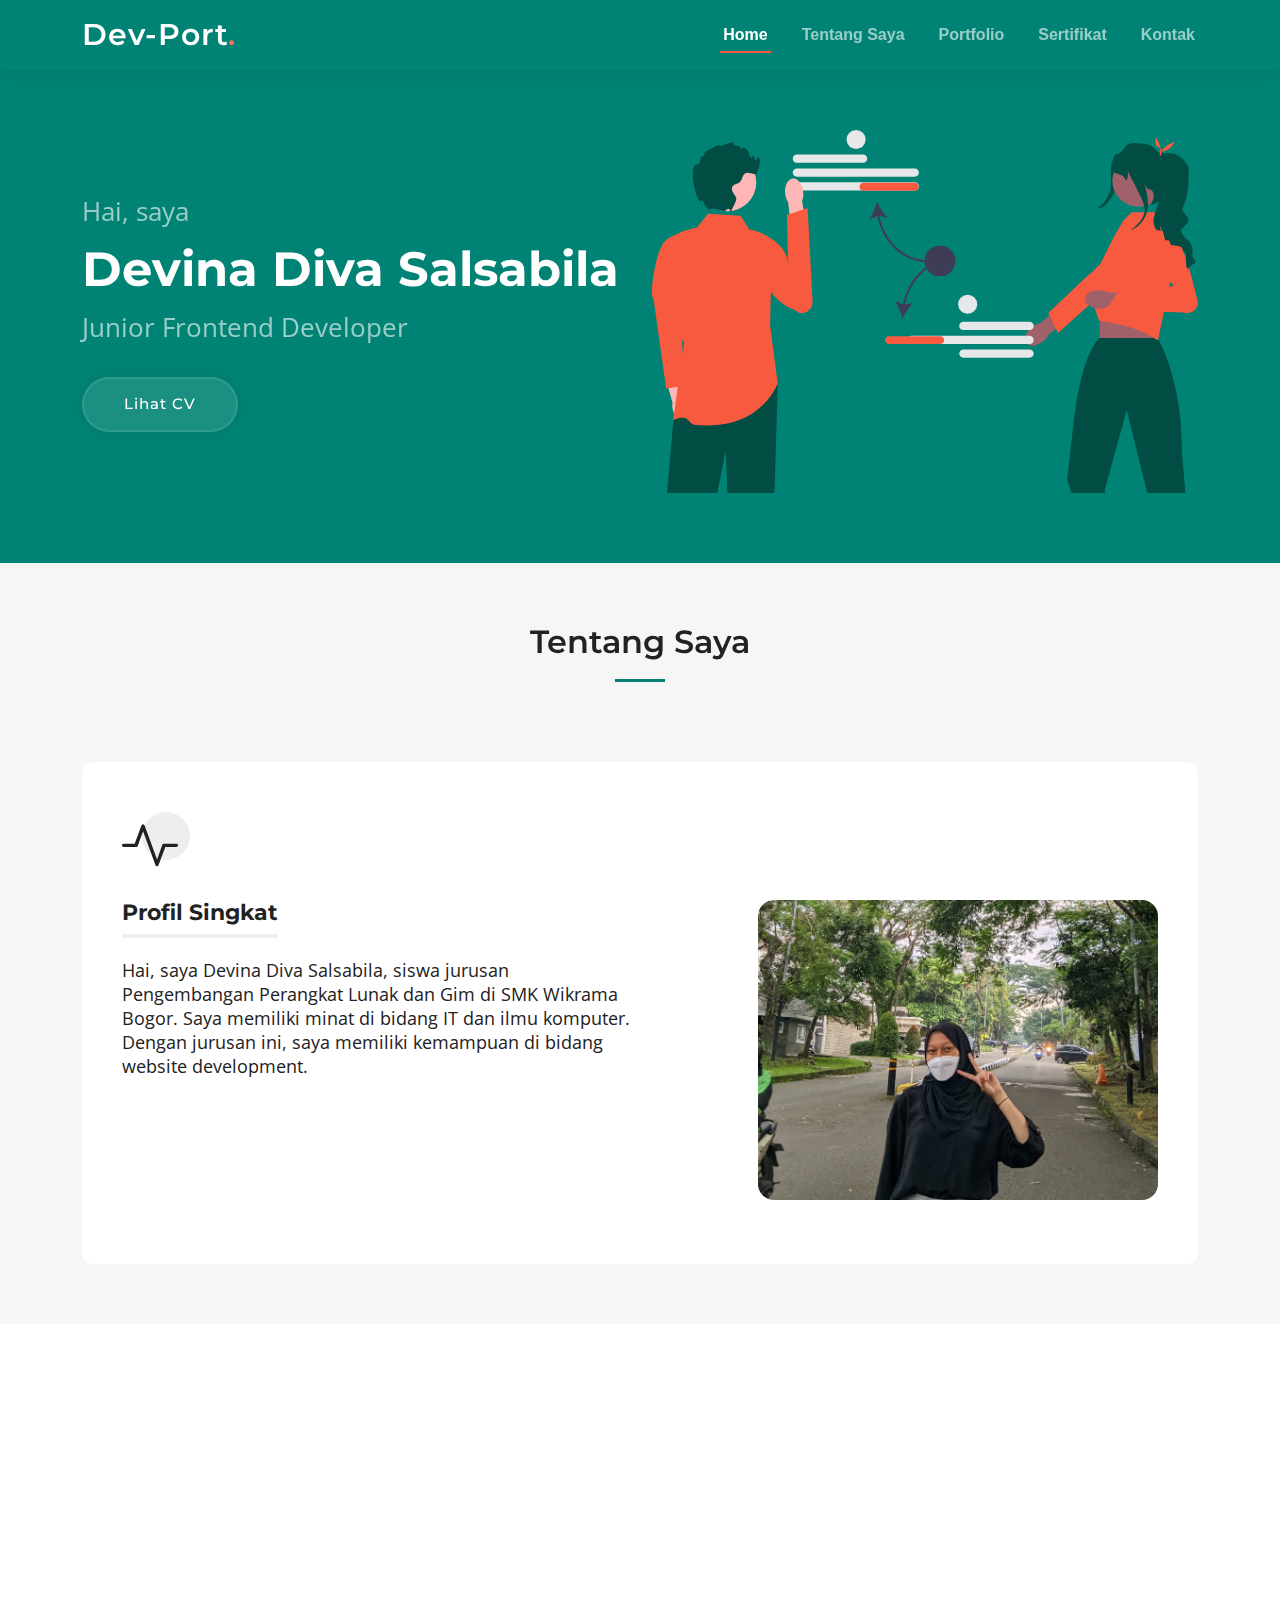
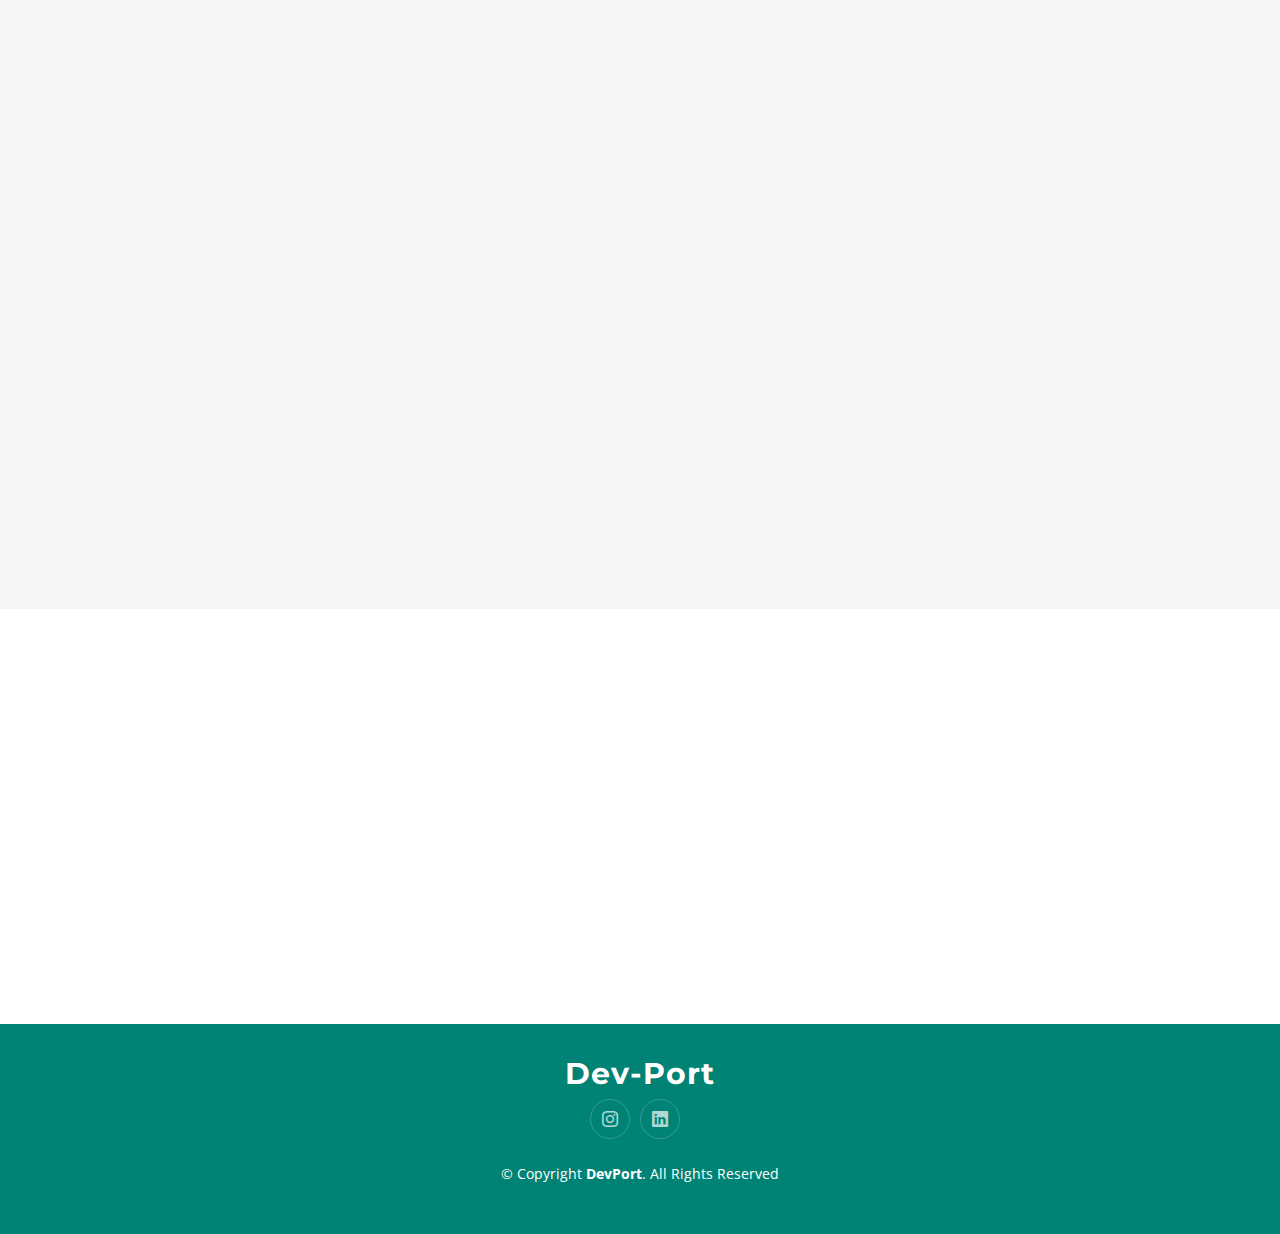
<file: index.html>
<!DOCTYPE html>
<html lang="en">

<head>
  <meta charset="utf-8">
  <meta content="width=device-width, initial-scale=1.0" name="viewport">

  <title>Devina Diva Salsabila</title>
  <meta content="" name="description">
  <meta content="" name="keywords">

  <!-- Favicons -->
  <link href="assets2/img/favicon.png" rel="icon">
  <link href="assets2/img/apple-touch-icon.png" rel="apple-touch-icon">

  <!-- Google Fonts -->
  <link rel="preconnect" href="https://fonts.googleapis.com">
  <link rel="preconnect" href="https://fonts.gstatic.com" crossorigin>
  <link
    href="https://fonts.googleapis.com/css2?family=Open+Sans:ital,wght@0,300;0,400;0,500;0,600;0,700;1,300;1,400;1,600;1,700&family=Montserrat:ital,wght@0,300;0,400;0,500;0,600;0,700;1,300;1,400;1,500;1,600;1,700&family=Raleway:ital,wght@0,300;0,400;0,500;0,600;0,700;1,300;1,400;1,500;1,600;1,700&display=swap"
    rel="stylesheet">

  <!-- Vendor CSS Files -->
  <link href="assets2/vendor/bootstrap/css/bootstrap.min.css" rel="stylesheet">
  <link href="assets2/vendor/bootstrap-icons/bootstrap-icons.css" rel="stylesheet">
  <link href="assets2/vendor/aos/aos.css" rel="stylesheet">
  <link href="assets2/vendor/glightbox/css/glightbox.min.css" rel="stylesheet">
  <link href="assets2/vendor/swiper/swiper-bundle.min.css" rel="stylesheet">

  <!-- Template Main CSS File -->
  <link href="assets2/css/main.css" rel="stylesheet">

</head>

<body>

  <!-- ======= Header ======= -->

  <header id="header" class="header d-flex align-items-center">

    <div class="container-fluid container-xl d-flex align-items-center justify-content-between">
      <a href="index.html" class="logo d-flex align-items-center">
        <!-- Uncomment the line below if you also wish to use an image logo -->
        <!-- <img src="assets2/img/logo.png" alt=""> -->
        <h1>Dev-Port<span>.</span></h1>
      </a>
      <nav id="navbar" class="navbar">
        <ul>
          <li><a href="#hero">Home</a></li>
          <li><a href="#about">Tentang Saya</a></li>
          <li><a href="#portfolio">Portfolio</a></li>
          <li><a href="#sertifikat">Sertifikat</a></li>
          <li><a href="#kontak">Kontak</a></li>

        </ul>
      </nav><!-- .navbar -->

      <i class="mobile-nav-toggle mobile-nav-show bi bi-list"></i>
      <i class="mobile-nav-toggle mobile-nav-hide d-none bi bi-x"></i>

    </div>
  </header><!-- End Header -->
  <!-- End Header -->

  <!-- ======= Hero Section ======= -->
  <section id="hero" class="hero">
    <div class="container position-relative" style="margin-bottom: 70px">
      <div class="row gy-5" data-aos="fade-in">
        <div class="col-lg-6 order-2 order-lg-1 d-flex flex-column justify-content-center text-center text-lg-start">
          <p style="font-size: 26px !important; margin-bottom:10px;">Hai, saya</p>
          <h2 style="margin-bottom:10px;">Devina Diva Salsabila</h2>
          <p style="font-size: 26px !important">Junior Frontend Developer</p>
          <div class="d-flex justify-content-center justify-content-lg-start">
            <a href="https://drive.google.com/file/d/1Ecz8VxO9W8BPPftQi-JLMiZ8rjV1VCxW/view?usp=drivesdk" target="_blank" class="btn-get-started">Lihat CV</a>
          </div>
        </div>
        <div class="col-lg-6 order-1 order-lg-2">
          <img src="assets2/img/hero-img.svg" class="img-fluid" alt="" data-aos="zoom-out" data-aos-delay="100">
        </div>
      </div>
    </div>


    </div>
  </section>
  <!-- End Hero Section -->
  <section id="about" class="services sections-bg">
    <div class="container" data-aos="fade-up">

      <div class="section-header">
        <h2>Tentang Saya</h2>
      </div>

      <div class="row gy-4" data-aos="fade-up" data-aos-delay="100">
        <div class="col-lg-12 col-md-6">
          <div class="service-item  position-relative">
            <div class="icon">
              <i class="bi bi-activity"></i>
            </div>
            <div class="d-flex">

              <div class="col-lg-6">
                <h3>Profil Singkat</h3>

                <p>Hai, saya Devina Diva Salsabila, siswa jurusan
                  Pengembangan Perangkat Lunak
                  dan Gim di SMK Wikrama Bogor.
                  Saya memiliki minat di bidang IT dan
                  ilmu komputer. Dengan jurusan ini,
                  saya memiliki kemampuan di bidang
                  website development.</p>
              </div>
              <div class="col-lg-6 d-flex" style="justify-content: flex-end">
                <img src="assets2/img/web/devina.jpg" class="img-fluid rounded-4 mb-4" alt="" width="400px">
              </div>
            </div>
          </div>
        </div><!-- End Service Item -->

      </div><!-- End Service Item -->

    </div>

    </div>
  </section>
  <main id="main">

    <!-- ======= Stats Counter Section ======= -->
    <section id="portfolio" class="stats-counter">
      <div class="container" data-aos="fade-up">

        <div class="row gy-4 align-items-center">

          <div class="col-lg-6">
            <img src="assets2/img/stats-img.svg" alt="" class="img-fluid">
          </div>

          <div class="col-lg-6">
            <div class="portfolio-custom d-flex justify-content-center">
              <h2>Portfolio</h2>
            </div>
          </div>
        </div>
      </div>
    </section><!-- End Stats Counter Section -->

    <!-- ======= Call To Action Section ======= -->
    <section id="call-to-action" class="call-to-action" style="padding: 40px 0px !important">
      <div class="container text-center" id="satu" data-aos="zoom-out">
        <div>
          <a href="#"  class=" play-btn"></a>
          <h3>Website Perhitungan Pajak PBB</h3>
          <p>Website yang berisikan Kalkulator Perhitungan Pajak Bumi dan Bangunan serta definisi mengenai Pajak Bumi
            dan Bangunan. Dibuat menggunakan HTML/CSS dan PHP.
          </p>
          <button type="button" class="cta-btn" data-bs-toggle="modal" data-bs-target="#pajak" style="color: black;">
            Detail
          </button>
        </div>
      </div>
    </section>
    <!--Basic Modal -->
    <div class="modal fade text-left" id="pajak" tabindex="-1" role="dialog" aria-labelledby="myModalLabel1"
      aria-hidden="true">
      <div class="modal-dialog modal-dialog-scrollable" role="document" >
        <div class="modal-content">
          <div class="modal-header">
            <h5 class="modal-title" id="myModalLabel1">Preview Website</h5>
          </div>
          <div class="modal-body">
            <div id="carouselExampleFade1" class="carousel slide carousel-fade" data-bs-ride="carouselfade">
              <ol class="carousel-indicators">
                <li data-bs-target="#carouselExampleFade1" data-bs-slide-to="0" class="active"></li>
                <li data-bs-target="#carouselExampleFade1" data-bs-slide-to="1"></li>
                <li data-bs-target="#carouselExampleFade1" data-bs-slide-to="2"></li>
                <li data-bs-target="#carouselExampleFade1" data-bs-slide-to="3"></li>
                <li data-bs-target="#carouselExampleFade1" data-bs-slide-to="4"></li>
              </ol>
              <div class="carousel-inner">
                <div class="carousel-item active">
                  <img src="assets2/img/web/Screenshot (224).png" class="d-block w-100" alt="...">
                </div>
                <div class="carousel-item">
                  <img src="assets2/img/web/Screenshot (226).png" class="d-block w-100" alt="...">
                </div>
                <div class="carousel-item">
                  <img src="assets2/img/web/Screenshot (227).png" class="d-block w-100" alt="...">
                </div>
                <div class="carousel-item">
                  <img src="assets2/img/web/Screenshot (248).png" class="d-block w-100" alt="...">
                </div>
                <div class="carousel-item">
                  <img src="assets2/img/web/Screenshot (249).png" class="d-block w-100" alt="...">
                </div>
                
              </div>
              <a class="carousel-control-prev" href="#carouselExampleFade1" role="button" data-bs-slide="prev">
                <span class="carousel-control-prev-icon" aria-hidden="true"
                  style="background-color: rgb(139, 139, 139);"></span>
                <span class="visually-hidden">Previous</span>
              </a>
              <a class="carousel-control-next" href="#carouselExampleFade1" role="button" data-bs-slide="next">
                <span class="carousel-control-next-icon" aria-hidden="true"
                  style="background-color: rgb(139, 139, 139);"></span>
                <span class="visually-hidden">Next</span>
              </a>
            </div>
          </div>
          <div class="modal-footer">
            <button type="button" class="btn" data-bs-dismiss="modal">
              <i class="bx bx-x d-block d-sm-none"></i>
              <span class="d-none d-sm-block">Close</span>
            </button>
          </div>
        </div>
      </div>
    </div>
    <section id="call-to-action" class="call-to-action" style="padding: 40px 0px !important;">
      <div class="container text-center" id="satu" data-aos="zoom-out"
        style="background: linear-gradient(rgba(95, 95, 95, 0.377), rgba(95, 95, 95, 0.377)), url('../assets2/img/web/Screenshot\ \(228\).png') center center !important;">
        <div>
          <a href="https://smk-wikrama-bogor-devina.netlify.app/" target="_blank" class=" play-btn"></a>
          <h3>Website SMK Wikrama Bogor</h3>
          <p>Di website ini terdapat informasi mengenai SMK Wikrama Bogor, seperti sejarah, kegiatan matrikulasi,
            jurusan, fasilitas dan galeri foto. Dibuat menggunakan HTML/CSS.
          </p>
          <button type="button" class="cta-btn" data-bs-toggle="modal" data-bs-target="#wikrama" style="color: black;">
            Detail
          </button>
        </div>
      </div>
    </section>
    <!--Basic Modal -->
    <div class="modal fade text-left" id="wikrama" tabindex="-1" role="dialog" aria-labelledby="myModalLabel1"
      aria-hidden="true">
      <div class="modal-dialog modal-dialog-scrollable" role="document">
        <div class="modal-content">
          <div class="modal-header">
            <h5 class="modal-title" id="myModalLabel1">Preview Website</h5>
          </div>
          <div class="modal-body">
            <div id="carouselExampleFade2" class="carousel slide carousel-fade" data-bs-ride="carouselfade">
              <ol class="carousel-indicators">
                <li data-bs-target="#carouselExampleFade2" data-bs-slide-to="0" class="active"></li>
                <li data-bs-target="#carouselExampleFade2" data-bs-slide-to="1"></li>
                <li data-bs-target="#carouselExampleFade2" data-bs-slide-to="2"></li>
                <li data-bs-target="#carouselExampleFade2" data-bs-slide-to="3"></li>
                <li data-bs-target="#carouselExampleFade2" data-bs-slide-to="4"></li>
              </ol>
              <div class="carousel-inner">
                <div class="carousel-item active">
                  <img src="assets2/img/web/Screenshot (228).png" class="d-block w-100" alt="...">
                </div>
                <div class="carousel-item">
                  <img src="assets2/img/web/Screenshot (229).png" class="d-block w-100" alt="...">
                </div>
                <div class="carousel-item">
                  <img src="assets2/img/web/Screenshot (230).png" class="d-block w-100" alt="...">
                </div>
                <div class="carousel-item">
                  <img src="assets2/img/web/Screenshot (231).png" class="d-block w-100" alt="...">
                </div>
                <div class="carousel-item">
                  <img src="assets2/img/web/Screenshot (232).png" class="d-block w-100" alt="...">
                </div>
              </div>
              <a class="carousel-control-prev" href="#carouselExampleFade2" role="button" data-bs-slide="prev">
                <span class="carousel-control-prev-icon" aria-hidden="true"
                  style="background-color: rgb(139, 139, 139);"></span>
                <span class="visually-hidden">Previous</span>
              </a>
              <a class="carousel-control-next" href="#carouselExampleFade2" role="button" data-bs-slide="next">
                <span class="carousel-control-next-icon" aria-hidden="true"
                  style="background-color: rgb(139, 139, 139);"></span>
                <span class="visually-hidden">Next</span>
              </a>
            </div>
          </div>
          <div class="modal-footer">
            <button type="button" class="btn" data-bs-dismiss="modal">
              <i class="bx bx-x d-block d-sm-none"></i>
              <span class="d-none d-sm-block">Close</span>
            </button>
          </div>
        </div>
      </div>
    </div>
    <section id="call-to-action" class="call-to-action" style="padding: 40px 0px !important">
      <div class="container text-center" id="satu" data-aos="zoom-out"
        style="background: linear-gradient(rgba(95, 95, 95, 0.377), rgba(95, 95, 95, 0.377)), url('../assets2/img/web/Screenshot\ \(233\).png') center center !important;">
        <div>
          <a href="https://ppdb-devina.pplgwikrama.my.id/" target="_blank" class=" play-btn"></a>
          <h3>Website PPDB SMK Wikrama Bogor</h3>
          <p>Website Pendaftaran Peserta Didik Baru SMK Wikrama Bogor. Website yang terdiri atas 2 role yaitu role
            Student dan Admin. Dibuat menggunakan Laravel sebagai frameworknya.
          </p>
          <button type="button" class="cta-btn" data-bs-toggle="modal" data-bs-target="#ppdb" style="color: black;">
            Detail
          </button>
        </div>
      </div>
    </section>
        <!--Basic Modal -->
        <div class="modal fade text-left" id="ppdb" tabindex="-1" role="dialog" aria-labelledby="myModalLabel1"
        aria-hidden="true">
        <div class="modal-dialog modal-dialog-scrollable" role="document">
          <div class="modal-content">
            <div class="modal-header">
              <h5 class="modal-title" id="myModalLabel1">Preview Website</h5>
            </div>
            <div class="modal-body">
              <div id="carouselExampleFade3" class="carousel slide carousel-fade" data-bs-ride="carouselfade">
                <ol class="carousel-indicators">
                  <li data-bs-target="#carouselExampleFade3" data-bs-slide-to="0" class="active"></li>
                  <li data-bs-target="#carouselExampleFade3" data-bs-slide-to="1"></li>
                  <li data-bs-target="#carouselExampleFade3" data-bs-slide-to="2"></li>
                  <li data-bs-target="#carouselExampleFade3" data-bs-slide-to="3"></li>
                  <li data-bs-target="#carouselExampleFade3" data-bs-slide-to="4"></li>
                  <li data-bs-target="#carouselExampleFade3" data-bs-slide-to="5"></li>
                  <li data-bs-target="#carouselExampleFade3" data-bs-slide-to="6"></li>
                </ol>
                <div class="carousel-inner">
                  <div class="carousel-item active">
                    <img src="assets2/img/web/Screenshot (233).png" class="d-block w-100" alt="...">
                  </div>
                  <div class="carousel-item">
                    <img src="assets2/img/web/Screenshot (234).png" class="d-block w-100" alt="...">
                  </div>
                  <div class="carousel-item">
                    <img src="assets2/img/web/Screenshot (235).png" class="d-block w-100" alt="...">
                  </div>
                  <div class="carousel-item active">
                    <img src="assets2/img/web/Screenshot (236).png" class="d-block w-100" alt="...">
                  </div>
                  <div class="carousel-item">
                    <img src="assets2/img/web/Screenshot (237).png" class="d-block w-100" alt="...">
                  </div>
                  <div class="carousel-item">
                    <img src="assets2/img/web/Screenshot (238).png" class="d-block w-100" alt="...">
                  </div>
                  <div class="carousel-item">
                    <img src="assets2/img/web/Screenshot (239).png" class="d-block w-100" alt="...">
                  </div>
                  
                </div>
                <a class="carousel-control-prev" href="#carouselExampleFade3" role="button" data-bs-slide="prev">
                  <span class="carousel-control-prev-icon" aria-hidden="true"
                    style="background-color: rgb(139, 139, 139);"></span>
                  <span class="visually-hidden">Previous</span>
                </a>
                <a class="carousel-control-next" href="#carouselExampleFade3" role="button" data-bs-slide="next">
                  <span class="carousel-control-next-icon" aria-hidden="true"
                    style="background-color: rgb(139, 139, 139);"></span>
                  <span class="visually-hidden">Next</span>
                </a>
              </div>
            </div>
            <div class="modal-footer">
              <button type="button" class="btn" data-bs-dismiss="modal">
                <i class="bx bx-x d-block d-sm-none"></i>
                <span class="d-none d-sm-block">Close</span>
              </button>
            </div>
          </div>
        </div>
      </div>
    <section id="call-to-action" class="call-to-action" style="padding: 40px 0px !important">
      <div class="container text-center" id="satu" data-aos="zoom-out"
        style="background: linear-gradient(rgba(95, 95, 95, 0.377), rgba(95, 95, 95, 0.377)), url('../assets2/img/web/Screenshot\ \(240\).png') center center !important;">
        <div>
          <a href="#" class=" play-btn"></a>
          <h3>Website Achie-list</h3>
          <p>Website ini berisi tentang informasi data prestasi yang telah dicapai oleh siswa SMK Wikrama Bogor. Admin
            dari website ini dapat menginput data Prestasi Siswa. Web ini dibuat dengan framework Laravel 9, Bootstrap
            dan Mysql.
          </p>
          <button type="button" class="cta-btn" data-bs-toggle="modal" data-bs-target="#achievment" style="color: black;">
            Detail
          </button>
                </div>
      </div>
    </section>
        <!--Basic Modal -->
        <div class="modal fade text-left" id="achievment" tabindex="-1" role="dialog" aria-labelledby="myModalLabel1"
        aria-hidden="true">
        <div class="modal-dialog modal-dialog-scrollable" role="document">
          <div class="modal-content">
            <div class="modal-header">
              <h5 class="modal-title" id="myModalLabel1">Preview Website</h5>
            </div>
            <div class="modal-body">
              <div id="carouselExampleFade4" class="carousel slide carousel-fade" data-bs-ride="carouselfade">
                <ol class="carousel-indicators">
                  <li data-bs-target="#carouselExampleFade4" data-bs-slide-to="0" class="active"></li>
                  <li data-bs-target="#carouselExampleFade4" data-bs-slide-to="1"></li>
                  <li data-bs-target="#carouselExampleFade4" data-bs-slide-to="2"></li>
                  <li data-bs-target="#carouselExampleFade4" data-bs-slide-to="4"></li>
                  <li data-bs-target="#carouselExampleFade4" data-bs-slide-to="5"></li>
                </ol>
                <div class="carousel-inner">
                  <div class="carousel-item active">
                    <img src="assets2/img/web/Screenshot (240).png" class="d-block w-100" alt="...">
                  </div>
                  <div class="carousel-item">
                    <img src="assets2/img/web/Screenshot (252).png" class="d-block w-100" alt="...">
                  </div>
                  <div class="carousel-item">
                    <img src="assets2/img/web/Screenshot (241).png" class="d-block w-100" alt="...">
                  </div>
                  <div class="carousel-item">
                    <img src="assets2/img/web/Screenshot (250).png" class="d-block w-100" alt="...">
                  </div>
                  <div class="carousel-item">
                    <img src="assets2/img/web/Screenshot (251).png" class="d-block w-100" alt="...">
                  </div>
                  
                </div>
                <a class="carousel-control-prev" href="#carouselExampleFade4" role="button" data-bs-slide="prev">
                  <span class="carousel-control-prev-icon" aria-hidden="true"
                    style="background-color: rgb(139, 139, 139);"></span>
                  <span class="visually-hidden">Previous</span>
                </a>
                <a class="carousel-control-next" href="#carouselExampleFade4" role="button" data-bs-slide="next">
                  <span class="carousel-control-next-icon" aria-hidden="true"
                    style="background-color: rgb(139, 139, 139);"></span>
                  <span class="visually-hidden">Next</span>
                </a>
              </div>
            </div>
            <div class="modal-footer">
              <button type="button" class="btn" data-bs-dismiss="modal">
                <i class="bx bx-x d-block d-sm-none"></i>
                <span class="d-none d-sm-block">Close</span>
              </button>
            </div>
          </div>
        </div>
      </div>
    <!-- End Call To Action Section -->

    <!-- ======= Portfolio Section ======= -->
    <section id="sertifikat" class="portfolio sections-bg">
      <div class="container" data-aos="fade-up">

        <div class="section-header">
          <h2>Sertifikat</h2>
        </div>

        <div class="portfolio-isotope" data-portfolio-filter="*" data-portfolio-layout="masonry"
          data-portfolio-sort="original-order" data-aos="fade-up" data-aos-delay="100">
          <div class="row gy-4 portfolio-container">

            <div class="col-xl-4 col-md-6 portfolio-item filter-app">
              <div class="portfolio-wrap">
                <a href="assets2/img/web/sertif-cyber.jpg" data-gallery="portfolio-gallery-app"
                  class="glightbox"><img src="assets2/img/web/sertif-cyber.jpg" class="img-fluid"
                    alt=""></a>
                <div class="portfolio-info">
                  <h4><a href="portfolio-details.html" title="More Details">Cybersecurity Training Sub-Batch 2, 2022</a>
                  </h4>
                  <p>Infradigital Foundation</p>
                </div>
              </div>
            </div><!-- End Portfolio Item -->

            <div class="col-xl-4 col-md-6 portfolio-item filter-product">
              <div class="portfolio-wrap">
                <a href="assets2/img/web/sertif-lingkaran.png" data-gallery="portfolio-gallery-app"
                  class="glightbox"><img src="assets2/img/web/sertif-lingkaran.png" class="img-fluid"
                    alt=""></a>
                <div class="portfolio-info">
                  <h4><a href="portfolio-details.html" title="More Details">Soft Skills Cybersecurity Training Sub-Batch
                      2, 2022</a></h4>
                  <p>Lingkaran.co</p>
                </div>
              </div>
            </div><!-- End Portfolio Item -->

            <div class="col-xl-4 col-md-6 portfolio-item filter-branding">
              <div class="portfolio-wrap">
                <a href="assets2/img/web/sertif-freecodecamp.jpg" data-gallery="portfolio-gallery-app"
                  class="glightbox"><img src="assets2/img/web/sertif-freecodecamp.jpg" class="img-fluid"
                    alt=""></a>
                <div class="portfolio-info">
                  <h4><a href="portfolio-details.html" title="More Details">Responsive Web Design</a></h4>
                  <p class="pt-3">freeCodeCamp.org</p>
                </div>
              </div>
            </div><!-- End Portfolio Item -->

            <div class="col-xl-4 col-md-6 portfolio-item filter-branding">
              <div class="portfolio-wrap">
                <a href="assets2/img/web/sertif-js.png" data-gallery="portfolio-gallery-app"
                  class="glightbox"><img src="assets2/img/web/sertif-js.png" class="img-fluid"
                    alt=""></a>
                <div class="portfolio-info">
                  <h4><a href="portfolio-details.html" title="More Details">Kursus Dasar Javascript</a></h4>
                  <p>Progate.com</p>
                </div>
              </div>
            </div><!-- End Portfolio Item -->

            <div class="col-xl-4 col-md-6 portfolio-item filter-books">
              <div class="portfolio-wrap">
                <a href="assets2/img/web/sertif-cmd.png" data-gallery="portfolio-gallery-app"
                  class="glightbox"><img src="assets2/img/web/sertif-cmd.png" class="img-fluid"
                    alt=""></a>
                <div class="portfolio-info">
                  <h4><a href="portfolio-details.html" title="More Details">Kursus Command Line</a></h4>
                  <p>Progate.com</p>
                </div>
              </div>
            </div><!-- End Portfolio Item -->

            <div class="col-xl-4 col-md-6 portfolio-item filter-app">
              <div class="portfolio-wrap">
                <a href="assets2/img/web/sertif-git.png" data-gallery="portfolio-gallery-app"
                  class="glightbox"><img src="assets2/img/web/sertif-git.png" class="img-fluid"
                    alt=""></a>
                <div class="portfolio-info">
                  <h4><a href="portfolio-details.html" title="More Details">Kursus GIT</a></h4>
                  <p>Progate.com</p>
                </div>
              </div>
            </div><!-- End Portfolio Item -->

          </div><!-- End Portfolio Container -->

        </div>

      </div>
    </section><!-- End Portfolio Section -->

    <!-- ======= Contact Section ======= -->
    <section id="kontak" class="contact">
      <div class="container" data-aos="fade-up">
        <div class="section-header">
          <h2>Kontak</h2>
        </div>
        <div class=" d-flex">
          <div class="info-container d-flex  align-items-center justify-content-center">
            <div class="info-item d-flex">
              <i class="bi bi-geo-alt flex-shrink-0"></i>
              <div>
                <h4>Alamat:</h4>
                <p>Bogor, Indonesia </p>
              </div>
            </div><!-- End Info Item -->

            <div class="info-item d-flex">
              <i class="bi bi-envelope flex-shrink-0"></i>
              <div>
                <h4>Email:</h4>
                <p>devinasabilaa@gmail.com</p>
              </div>
            </div><!-- End Info Item -->

            <div class="info-item d-flex">
              <i class="bi bi-github flex-shrink-0"></i>
              <div>
                <h4>Github:</h4>
                <a style="color: white" href="https://github.com/Devinaasalsa" target="_blank">Devinaasalsa</a>
              </div>
            </div><!-- End Info Item -->

            <div class="info-item d-flex">
              <i class="bi bi-linkedin flex-shrink-0"></i>
              <div>
                <h4>Linkedin:</h4>
                <a style="color: white" href="https://www.linkedin.com/in/devina-diva-salsabila-6b1210218/"
                  target="_blank">Devina Diva Salsabila</a>
              </div>
            </div><!-- End Info Item -->
          </div>
        </div>
    </section><!-- End Contact Section -->
  </main><!-- End #main -->

  <!-- ======= Footer ======= -->
  <footer id="footer" class="footer text-center">

    <div class="container text-center">
      <div class=" footer-info">
        <a href="index.html" class="logo d-flex align-items-center justify-content-center text-center">
          <span class="text-center">Dev-Port</span>
        </a>
        <div class="social-links d-flex mt-4 justify-content-center">
          <a href="https://www.instagram.com/deepsabila" target="_blank" class="instagram"><i class="bi bi-instagram"></i></a>
          <a href="https://www.linkedin.com/in/devina-diva-salsabila-6b1210218/" target="_blank" class="linkedin"><i class="bi bi-linkedin"></i></a>
        </div>
      </div>


    </div>

    <div class="container mt-4">
      <div class="copyright">
        &copy; Copyright <strong><span>DevPort</span></strong>. All Rights Reserved
      </div>
    </div>

  </footer><!-- End Footer -->

  <a href="#" class="scroll-top d-flex align-items-center justify-content-center"><i
      class="bi bi-arrow-up-short"></i></a>

  <div id="preloader"></div>
  <!-- Vendor JS Files -->
  <script src="assets2/vendor/bootstrap/js/bootstrap.bundle.min.js"></script>
  <script src="assets2/vendor/aos/aos.js"></script>
  <script src="assets2/vendor/glightbox/js/glightbox.min.js"></script>
  <script src="assets2/vendor/purecounter/purecounter_vanilla.js"></script>
  <script src="assets2/vendor/swiper/swiper-bundle.min.js"></script>
  <script src="assets2/vendor/isotope-layout/isotope.pkgd.min.js"></script>
  <script src="assets2/vendor/php-email-form/validate.js"></script>

  <!-- Template Main JS File -->
  <script src="assets2/js/main.js"></script>
  <script src="assets/vendors/perfect-scrollbar/perfect-scrollbar.min.js"></script>
  <script src="assets/js/bootstrap.bundle.min.js"></script>

  <script src="assets/js/main.js"></script>
  </body>

</html>
</file>
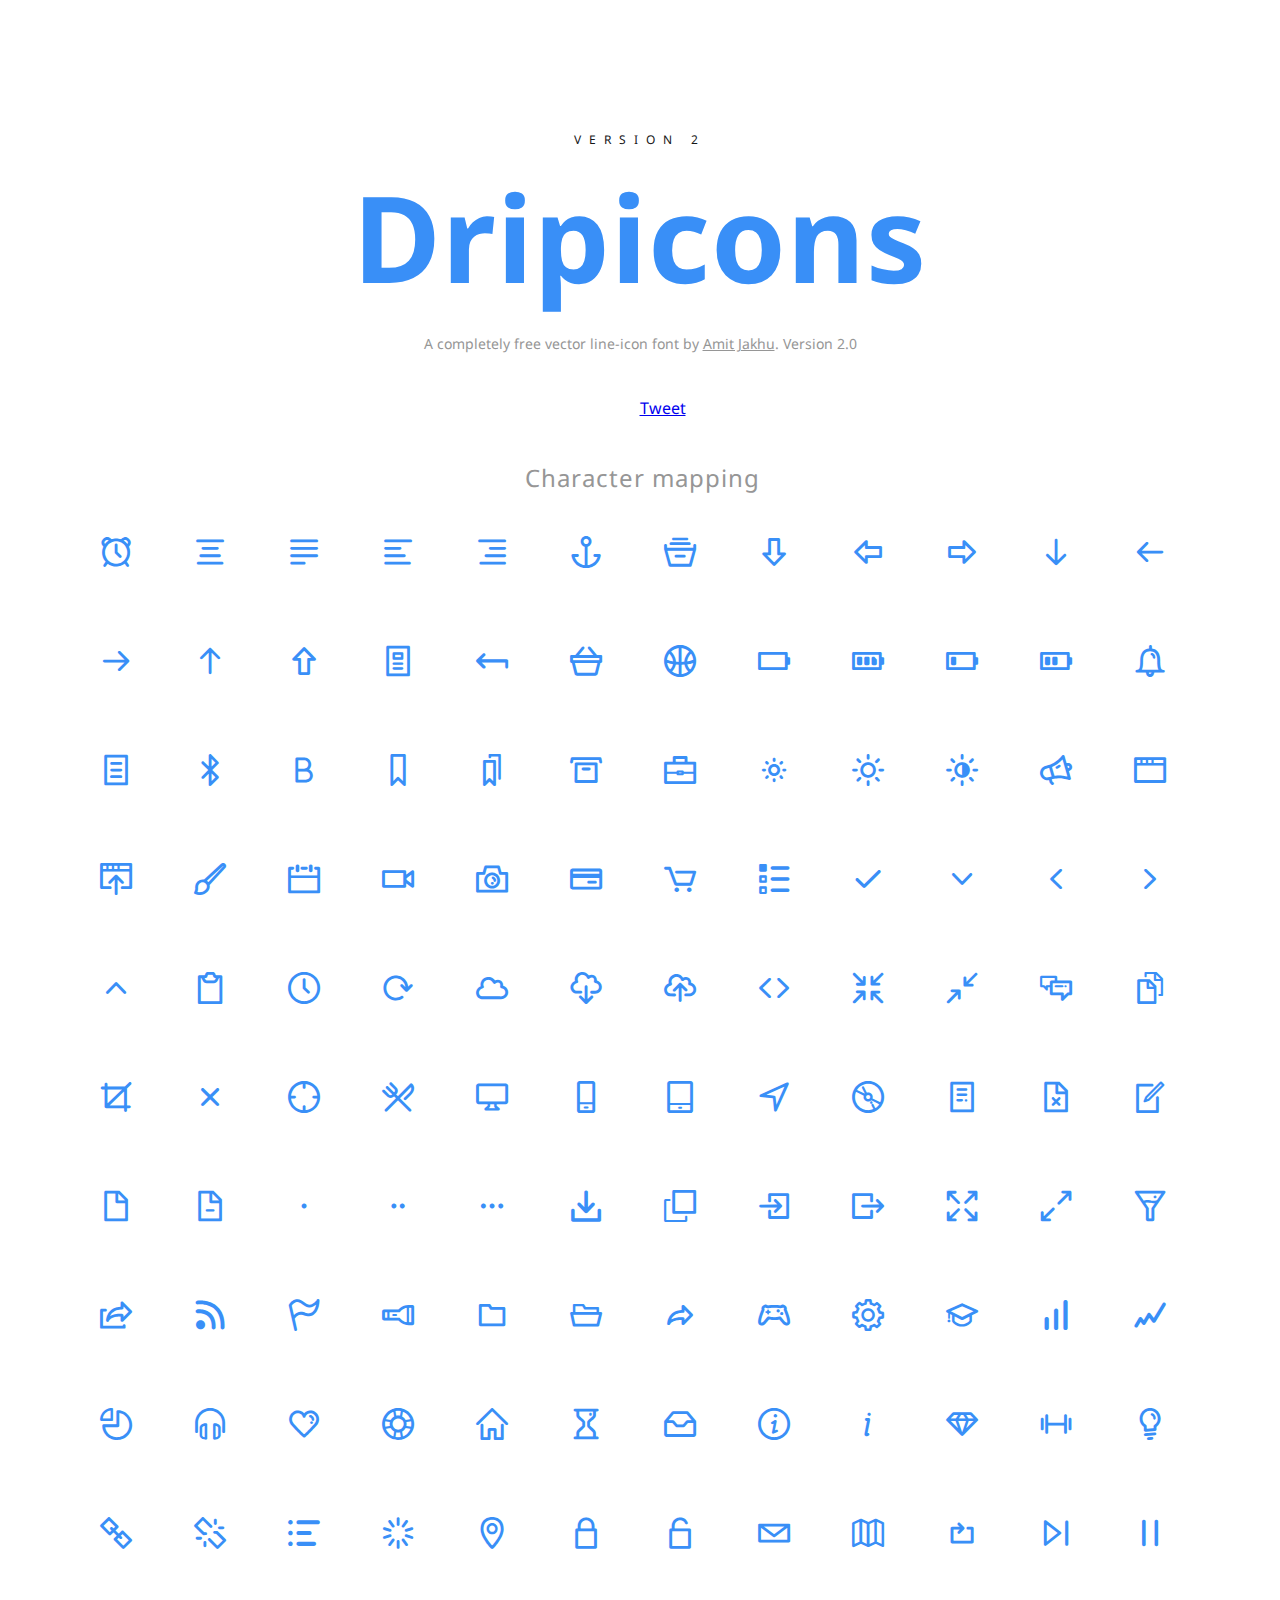
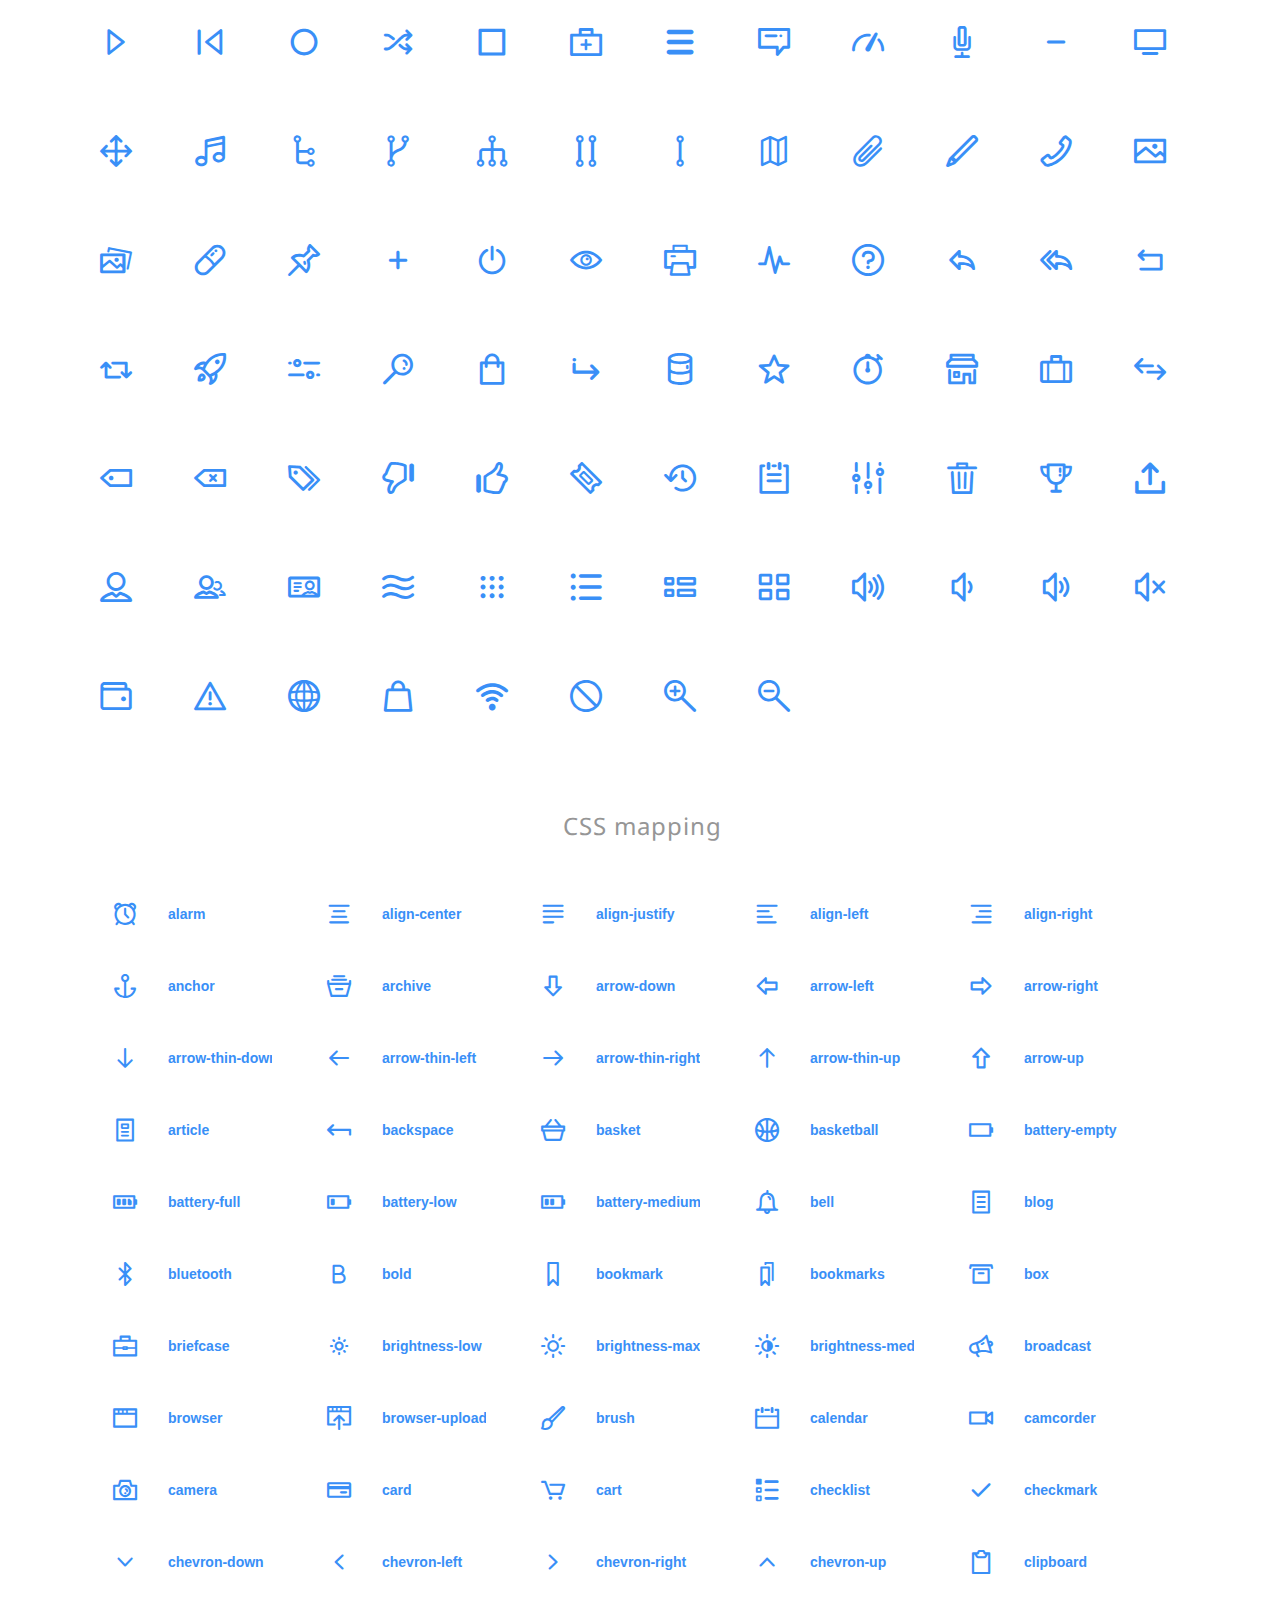
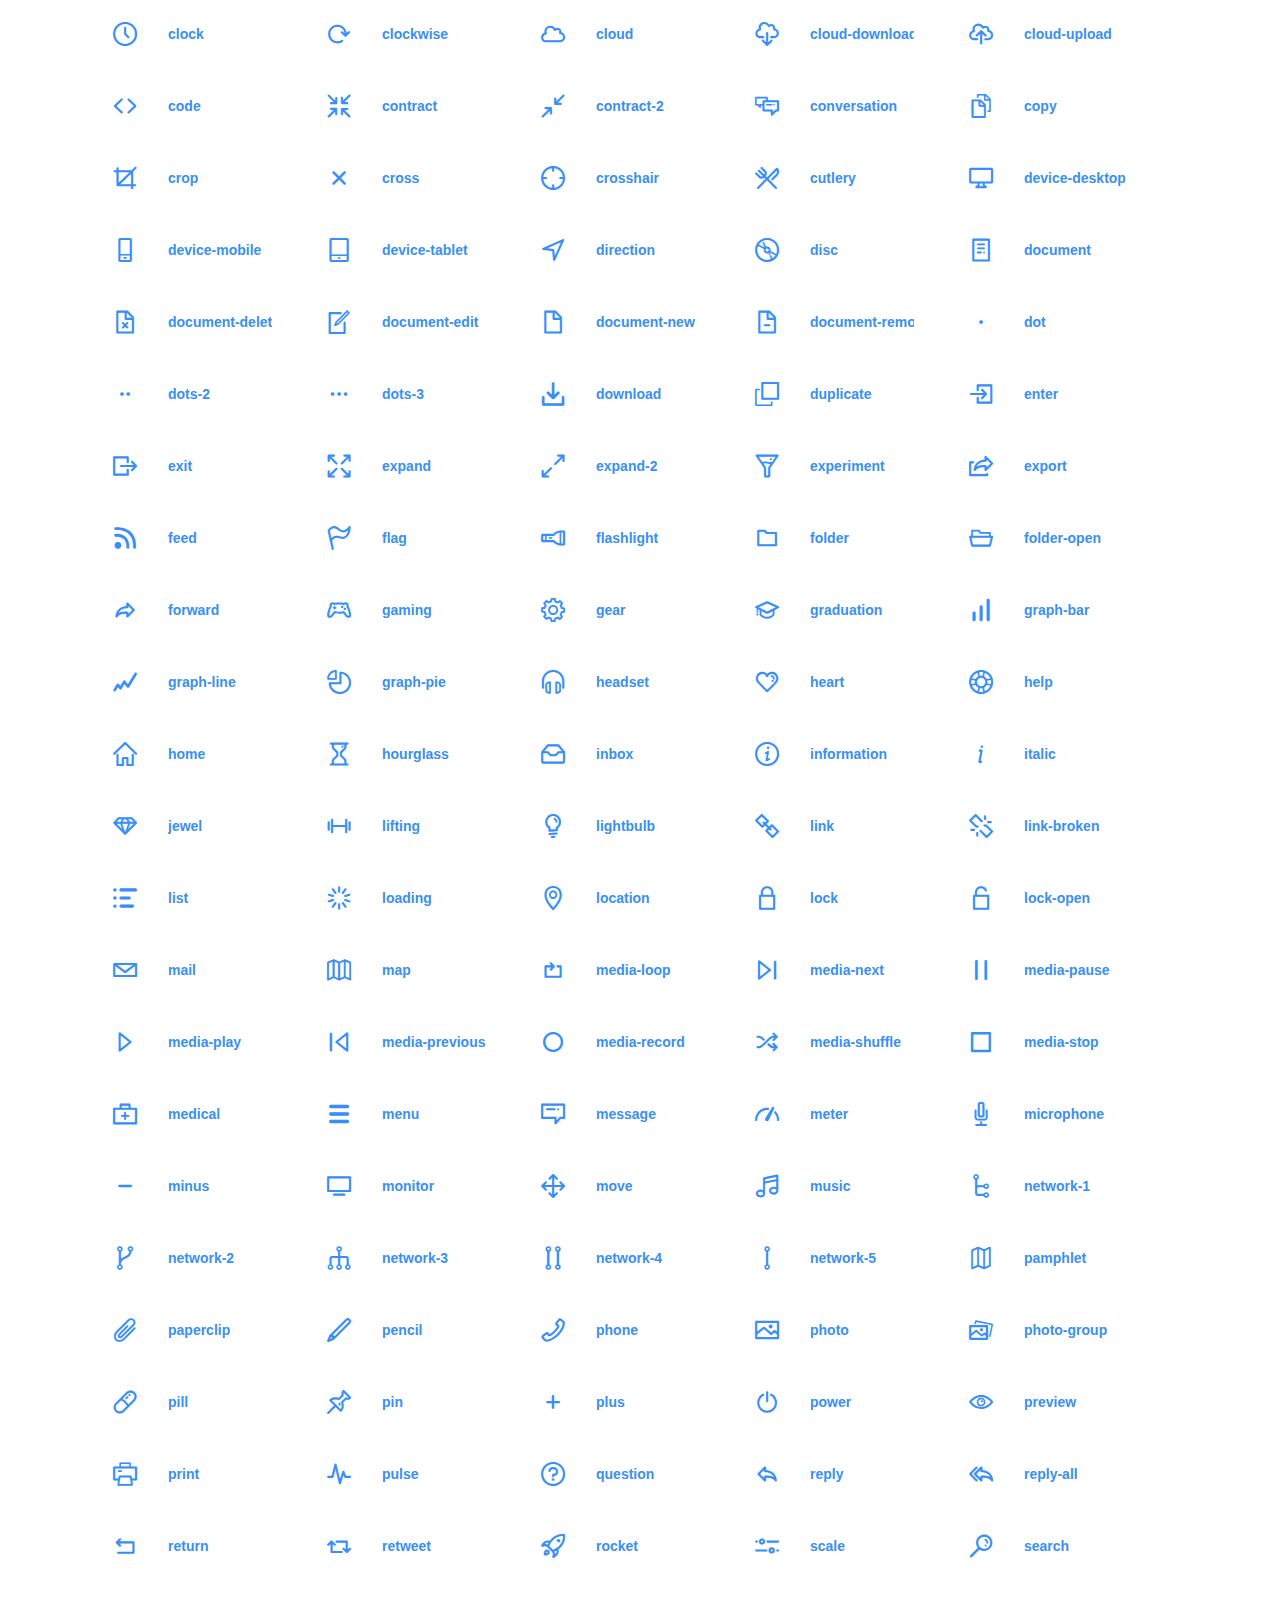
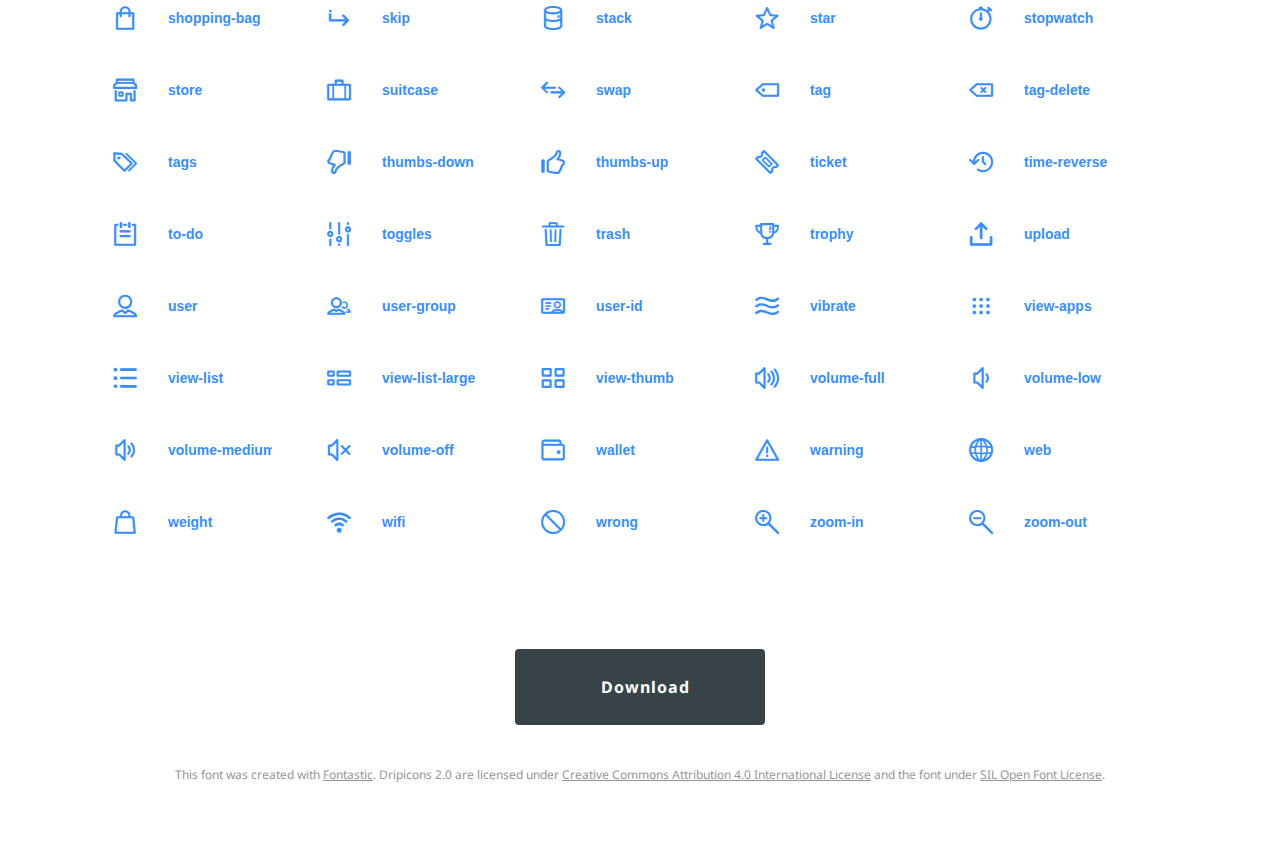
<file: assets/vendors/dripicons/icons-reference.html>
<!DOCTYPE html>
<html lang="en">
  <head>
    <meta charset="utf-8">
    <meta http-equiv="X-UA-Compatible" content="IE=edge,chrome=1">
    <meta name="viewport" content="width=device-width,initial-scale=1">
    <title>Dripicons - V2 (Line-Icon Font) by Amit Jakhu</title>
    <meta name="description" content="A completely vector line-icon font by Amit Jakhu.">
    <meta name="keywords" content="Amit Jakhu,Dripicons,Icons,Iconset,Free Icons,Line Icons,Linicons,V2,Version 2,Icon,Toronto,Canada,Dribbble,Behance,Download,Resource,Designerfuel,Design,UI,User Interface,UX,User Experience">
    <meta itemprop="name" content="Dripicons V2 (Free Iconset)">
    <meta itemprop="description" content="A completely vector line-icon font by Amit Jakhu.">
    <meta itemprop="image" content="http://demo.amitjakhu.com/dripicons/img/dripicons.png">

    <meta property="og:title" content="Dripicons V2 (Free Iconset)" />
    <meta property="og:type" content="product" />
    <meta property="og:url" content="http://demo.amitjakhu.com/dripicons/" />
    <meta property="og:image" content="http://demo.amitjakhu.com/dripicons/img/dripicons.png" />
    <meta property="og:description" content="A completely free vector line-icon font by Amit Jakhu." />
    <meta property="og:site_name" content="Dripicons V2 (Free Iconset)" />

    <link href="http://fonts.googleapis.com/css?family=Dosis:400,500,700" rel="stylesheet" type="text/css">
    <link rel="stylesheet" href="style.css">
    <link rel="stylesheet" href="webfont.css">
  </head>
  <body>
      <script>(function(d, s, id) {
          var js, fjs = d.getElementsByTagName(s)[0];
          if (d.getElementById(id)) return;
          js = d.createElement(s); js.id = id;
          js.src = "//connect.facebook.net/en_US/all.js#xfbml=1&appId=272937136072184";
          fjs.parentNode.insertBefore(js, fjs);

        }(document, 'script', 'facebook-jssdk'));</script>
    <div class="container">
      <h4>Version 2</h4>
      <h1>Dripicons</h1>
      <p class="small">A completely free vector line-icon font by <a href="http://amitjakhu.com">Amit Jakhu</a>. Version 2.0</p>
          <ul class="share">
                <li><div class="fb-like" data-width="The pixel width of the plugin" data-height="The pixel height of the plugin" data-colorscheme="light" data-layout="button_count" data-action="like" data-show-faces="false" data-send="false"></div></li>
                <li><a href="https://twitter.com/share" class="twitter-share-button" data-via="amitjakhu">Tweet</a><script>!function(d,s,id){var js,fjs=d.getElementsByTagName(s)[0],p=/^http:/.test(d.location)?'http':'https';if(!d.getElementById(id)){js=d.createElement(s);js.id=id;js.src=p+'://platform.twitter.com/widgets.js';fjs.parentNode.insertBefore(js,fjs);}}(document, 'script', 'twitter-wjs');</script></li>
            </ul>
      <h2>Character mapping</h2>
      <ul class="glyphs character-mapping">
        <li>
          <div data-icon="a" class="icon"></div>
          <input type="text" readonly="readonly" value="a">
        </li>
        <li>
          <div data-icon="b" class="icon"></div>
          <input type="text" readonly="readonly" value="b">
        </li>
        <li>
          <div data-icon="c" class="icon"></div>
          <input type="text" readonly="readonly" value="c">
        </li>
        <li>
          <div data-icon="d" class="icon"></div>
          <input type="text" readonly="readonly" value="d">
        </li>
        <li>
          <div data-icon="e" class="icon"></div>
          <input type="text" readonly="readonly" value="e">
        </li>
        <li>
          <div data-icon="f" class="icon"></div>
          <input type="text" readonly="readonly" value="f">
        </li>
        <li>
          <div data-icon="g" class="icon"></div>
          <input type="text" readonly="readonly" value="g">
        </li>
        <li>
          <div data-icon="h" class="icon"></div>
          <input type="text" readonly="readonly" value="h">
        </li>
        <li>
          <div data-icon="i" class="icon"></div>
          <input type="text" readonly="readonly" value="i">
        </li>
        <li>
          <div data-icon="j" class="icon"></div>
          <input type="text" readonly="readonly" value="j">
        </li>
        <li>
          <div data-icon="k" class="icon"></div>
          <input type="text" readonly="readonly" value="k">
        </li>
        <li>
          <div data-icon="l" class="icon"></div>
          <input type="text" readonly="readonly" value="l">
        </li>
        <li>
          <div data-icon="m" class="icon"></div>
          <input type="text" readonly="readonly" value="m">
        </li>
        <li>
          <div data-icon="n" class="icon"></div>
          <input type="text" readonly="readonly" value="n">
        </li>
        <li>
          <div data-icon="o" class="icon"></div>
          <input type="text" readonly="readonly" value="o">
        </li>
        <li>
          <div data-icon="p" class="icon"></div>
          <input type="text" readonly="readonly" value="p">
        </li>
        <li>
          <div data-icon="q" class="icon"></div>
          <input type="text" readonly="readonly" value="q">
        </li>
        <li>
          <div data-icon="r" class="icon"></div>
          <input type="text" readonly="readonly" value="r">
        </li>
        <li>
          <div data-icon="s" class="icon"></div>
          <input type="text" readonly="readonly" value="s">
        </li>
        <li>
          <div data-icon="t" class="icon"></div>
          <input type="text" readonly="readonly" value="t">
        </li>
        <li>
          <div data-icon="u" class="icon"></div>
          <input type="text" readonly="readonly" value="u">
        </li>
        <li>
          <div data-icon="v" class="icon"></div>
          <input type="text" readonly="readonly" value="v">
        </li>
        <li>
          <div data-icon="w" class="icon"></div>
          <input type="text" readonly="readonly" value="w">
        </li>
        <li>
          <div data-icon="x" class="icon"></div>
          <input type="text" readonly="readonly" value="x">
        </li>
        <li>
          <div data-icon="y" class="icon"></div>
          <input type="text" readonly="readonly" value="y">
        </li>
        <li>
          <div data-icon="z" class="icon"></div>
          <input type="text" readonly="readonly" value="z">
        </li>
        <li>
          <div data-icon="A" class="icon"></div>
          <input type="text" readonly="readonly" value="A">
        </li>
        <li>
          <div data-icon="B" class="icon"></div>
          <input type="text" readonly="readonly" value="B">
        </li>
        <li>
          <div data-icon="C" class="icon"></div>
          <input type="text" readonly="readonly" value="C">
        </li>
        <li>
          <div data-icon="D" class="icon"></div>
          <input type="text" readonly="readonly" value="D">
        </li>
        <li>
          <div data-icon="E" class="icon"></div>
          <input type="text" readonly="readonly" value="E">
        </li>
        <li>
          <div data-icon="F" class="icon"></div>
          <input type="text" readonly="readonly" value="F">
        </li>
        <li>
          <div data-icon="G" class="icon"></div>
          <input type="text" readonly="readonly" value="G">
        </li>
        <li>
          <div data-icon="H" class="icon"></div>
          <input type="text" readonly="readonly" value="H">
        </li>
        <li>
          <div data-icon="I" class="icon"></div>
          <input type="text" readonly="readonly" value="I">
        </li>
        <li>
          <div data-icon="J" class="icon"></div>
          <input type="text" readonly="readonly" value="J">
        </li>
        <li>
          <div data-icon="K" class="icon"></div>
          <input type="text" readonly="readonly" value="K">
        </li>
        <li>
          <div data-icon="L" class="icon"></div>
          <input type="text" readonly="readonly" value="L">
        </li>
        <li>
          <div data-icon="M" class="icon"></div>
          <input type="text" readonly="readonly" value="M">
        </li>
        <li>
          <div data-icon="N" class="icon"></div>
          <input type="text" readonly="readonly" value="N">
        </li>
        <li>
          <div data-icon="O" class="icon"></div>
          <input type="text" readonly="readonly" value="O">
        </li>
        <li>
          <div data-icon="P" class="icon"></div>
          <input type="text" readonly="readonly" value="P">
        </li>
        <li>
          <div data-icon="Q" class="icon"></div>
          <input type="text" readonly="readonly" value="Q">
        </li>
        <li>
          <div data-icon="R" class="icon"></div>
          <input type="text" readonly="readonly" value="R">
        </li>
        <li>
          <div data-icon="S" class="icon"></div>
          <input type="text" readonly="readonly" value="S">
        </li>
        <li>
          <div data-icon="T" class="icon"></div>
          <input type="text" readonly="readonly" value="T">
        </li>
        <li>
          <div data-icon="U" class="icon"></div>
          <input type="text" readonly="readonly" value="U">
        </li>
        <li>
          <div data-icon="V" class="icon"></div>
          <input type="text" readonly="readonly" value="V">
        </li>
        <li>
          <div data-icon="W" class="icon"></div>
          <input type="text" readonly="readonly" value="W">
        </li>
        <li>
          <div data-icon="X" class="icon"></div>
          <input type="text" readonly="readonly" value="X">
        </li>
        <li>
          <div data-icon="Y" class="icon"></div>
          <input type="text" readonly="readonly" value="Y">
        </li>
        <li>
          <div data-icon="Z" class="icon"></div>
          <input type="text" readonly="readonly" value="Z">
        </li>
        <li>
          <div data-icon="0" class="icon"></div>
          <input type="text" readonly="readonly" value="0">
        </li>
        <li>
          <div data-icon="1" class="icon"></div>
          <input type="text" readonly="readonly" value="1">
        </li>
        <li>
          <div data-icon="2" class="icon"></div>
          <input type="text" readonly="readonly" value="2">
        </li>
        <li>
          <div data-icon="3" class="icon"></div>
          <input type="text" readonly="readonly" value="3">
        </li>
        <li>
          <div data-icon="4" class="icon"></div>
          <input type="text" readonly="readonly" value="4">
        </li>
        <li>
          <div data-icon="5" class="icon"></div>
          <input type="text" readonly="readonly" value="5">
        </li>
        <li>
          <div data-icon="6" class="icon"></div>
          <input type="text" readonly="readonly" value="6">
        </li>
        <li>
          <div data-icon="7" class="icon"></div>
          <input type="text" readonly="readonly" value="7">
        </li>
        <li>
          <div data-icon="8" class="icon"></div>
          <input type="text" readonly="readonly" value="8">
        </li>
        <li>
          <div data-icon="9" class="icon"></div>
          <input type="text" readonly="readonly" value="9">
        </li>
        <li>
          <div data-icon="!" class="icon"></div>
          <input type="text" readonly="readonly" value="!">
        </li>
        <li>
          <div data-icon="&#34;" class="icon"></div>
          <input type="text" readonly="readonly" value="&quot;">
        </li>
        <li>
          <div data-icon="#" class="icon"></div>
          <input type="text" readonly="readonly" value="#">
        </li>
        <li>
          <div data-icon="$" class="icon"></div>
          <input type="text" readonly="readonly" value="$">
        </li>
        <li>
          <div data-icon="%" class="icon"></div>
          <input type="text" readonly="readonly" value="%">
        </li>
        <li>
          <div data-icon="&" class="icon"></div>
          <input type="text" readonly="readonly" value="&amp;">
        </li>
        <li>
          <div data-icon="'" class="icon"></div>
          <input type="text" readonly="readonly" value="&#39;">
        </li>
        <li>
          <div data-icon="(" class="icon"></div>
          <input type="text" readonly="readonly" value="(">
        </li>
        <li>
          <div data-icon=")" class="icon"></div>
          <input type="text" readonly="readonly" value=")">
        </li>
        <li>
          <div data-icon="*" class="icon"></div>
          <input type="text" readonly="readonly" value="*">
        </li>
        <li>
          <div data-icon="+" class="icon"></div>
          <input type="text" readonly="readonly" value="+">
        </li>
        <li>
          <div data-icon="," class="icon"></div>
          <input type="text" readonly="readonly" value=",">
        </li>
        <li>
          <div data-icon="-" class="icon"></div>
          <input type="text" readonly="readonly" value="-">
        </li>
        <li>
          <div data-icon="." class="icon"></div>
          <input type="text" readonly="readonly" value=".">
        </li>
        <li>
          <div data-icon="/" class="icon"></div>
          <input type="text" readonly="readonly" value="/">
        </li>
        <li>
          <div data-icon=":" class="icon"></div>
          <input type="text" readonly="readonly" value=":">
        </li>
        <li>
          <div data-icon=";" class="icon"></div>
          <input type="text" readonly="readonly" value=";">
        </li>
        <li>
          <div data-icon="<" class="icon"></div>
          <input type="text" readonly="readonly" value="&lt;">
        </li>
        <li>
          <div data-icon="=" class="icon"></div>
          <input type="text" readonly="readonly" value="=">
        </li>
        <li>
          <div data-icon=">" class="icon"></div>
          <input type="text" readonly="readonly" value="&gt;">
        </li>
        <li>
          <div data-icon="?" class="icon"></div>
          <input type="text" readonly="readonly" value="?">
        </li>
        <li>
          <div data-icon="@" class="icon"></div>
          <input type="text" readonly="readonly" value="@">
        </li>
        <li>
          <div data-icon="[" class="icon"></div>
          <input type="text" readonly="readonly" value="[">
        </li>
        <li>
          <div data-icon="]" class="icon"></div>
          <input type="text" readonly="readonly" value="]">
        </li>
        <li>
          <div data-icon="^" class="icon"></div>
          <input type="text" readonly="readonly" value="^">
        </li>
        <li>
          <div data-icon="_" class="icon"></div>
          <input type="text" readonly="readonly" value="_">
        </li>
        <li>
          <div data-icon="`" class="icon"></div>
          <input type="text" readonly="readonly" value="`">
        </li>
        <li>
          <div data-icon="{" class="icon"></div>
          <input type="text" readonly="readonly" value="{">
        </li>
        <li>
          <div data-icon="|" class="icon"></div>
          <input type="text" readonly="readonly" value="|">
        </li>
        <li>
          <div data-icon="}" class="icon"></div>
          <input type="text" readonly="readonly" value="}">
        </li>
        <li>
          <div data-icon="~" class="icon"></div>
          <input type="text" readonly="readonly" value="~">
        </li>
        <li>
          <div data-icon="\" class="icon"></div>
          <input type="text" readonly="readonly" value="\">
        </li>
        <li>
          <div data-icon="&#xe000;" class="icon"></div>
          <input type="text" readonly="readonly" value="&amp;#xe000;">
        </li>
        <li>
          <div data-icon="&#xe001;" class="icon"></div>
          <input type="text" readonly="readonly" value="&amp;#xe001;">
        </li>
        <li>
          <div data-icon="&#xe002;" class="icon"></div>
          <input type="text" readonly="readonly" value="&amp;#xe002;">
        </li>
        <li>
          <div data-icon="&#xe003;" class="icon"></div>
          <input type="text" readonly="readonly" value="&amp;#xe003;">
        </li>
        <li>
          <div data-icon="&#xe004;" class="icon"></div>
          <input type="text" readonly="readonly" value="&amp;#xe004;">
        </li>
        <li>
          <div data-icon="&#xe005;" class="icon"></div>
          <input type="text" readonly="readonly" value="&amp;#xe005;">
        </li>
        <li>
          <div data-icon="&#xe006;" class="icon"></div>
          <input type="text" readonly="readonly" value="&amp;#xe006;">
        </li>
        <li>
          <div data-icon="&#xe007;" class="icon"></div>
          <input type="text" readonly="readonly" value="&amp;#xe007;">
        </li>
        <li>
          <div data-icon="&#xe008;" class="icon"></div>
          <input type="text" readonly="readonly" value="&amp;#xe008;">
        </li>
        <li>
          <div data-icon="&#xe009;" class="icon"></div>
          <input type="text" readonly="readonly" value="&amp;#xe009;">
        </li>
        <li>
          <div data-icon="&#xe00a;" class="icon"></div>
          <input type="text" readonly="readonly" value="&amp;#xe00a;">
        </li>
        <li>
          <div data-icon="&#xe00b;" class="icon"></div>
          <input type="text" readonly="readonly" value="&amp;#xe00b;">
        </li>
        <li>
          <div data-icon="&#xe00c;" class="icon"></div>
          <input type="text" readonly="readonly" value="&amp;#xe00c;">
        </li>
        <li>
          <div data-icon="&#xe00d;" class="icon"></div>
          <input type="text" readonly="readonly" value="&amp;#xe00d;">
        </li>
        <li>
          <div data-icon="&#xe00e;" class="icon"></div>
          <input type="text" readonly="readonly" value="&amp;#xe00e;">
        </li>
        <li>
          <div data-icon="&#xe00f;" class="icon"></div>
          <input type="text" readonly="readonly" value="&amp;#xe00f;">
        </li>
        <li>
          <div data-icon="&#xe010;" class="icon"></div>
          <input type="text" readonly="readonly" value="&amp;#xe010;">
        </li>
        <li>
          <div data-icon="&#xe011;" class="icon"></div>
          <input type="text" readonly="readonly" value="&amp;#xe011;">
        </li>
        <li>
          <div data-icon="&#xe012;" class="icon"></div>
          <input type="text" readonly="readonly" value="&amp;#xe012;">
        </li>
        <li>
          <div data-icon="&#xe013;" class="icon"></div>
          <input type="text" readonly="readonly" value="&amp;#xe013;">
        </li>
        <li>
          <div data-icon="&#xe014;" class="icon"></div>
          <input type="text" readonly="readonly" value="&amp;#xe014;">
        </li>
        <li>
          <div data-icon="&#xe015;" class="icon"></div>
          <input type="text" readonly="readonly" value="&amp;#xe015;">
        </li>
        <li>
          <div data-icon="&#xe016;" class="icon"></div>
          <input type="text" readonly="readonly" value="&amp;#xe016;">
        </li>
        <li>
          <div data-icon="&#xe017;" class="icon"></div>
          <input type="text" readonly="readonly" value="&amp;#xe017;">
        </li>
        <li>
          <div data-icon="&#xe018;" class="icon"></div>
          <input type="text" readonly="readonly" value="&amp;#xe018;">
        </li>
        <li>
          <div data-icon="&#xe019;" class="icon"></div>
          <input type="text" readonly="readonly" value="&amp;#xe019;">
        </li>
        <li>
          <div data-icon="&#xe01a;" class="icon"></div>
          <input type="text" readonly="readonly" value="&amp;#xe01a;">
        </li>
        <li>
          <div data-icon="&#xe01b;" class="icon"></div>
          <input type="text" readonly="readonly" value="&amp;#xe01b;">
        </li>
        <li>
          <div data-icon="&#xe01c;" class="icon"></div>
          <input type="text" readonly="readonly" value="&amp;#xe01c;">
        </li>
        <li>
          <div data-icon="&#xe01d;" class="icon"></div>
          <input type="text" readonly="readonly" value="&amp;#xe01d;">
        </li>
        <li>
          <div data-icon="&#xe01e;" class="icon"></div>
          <input type="text" readonly="readonly" value="&amp;#xe01e;">
        </li>
        <li>
          <div data-icon="&#xe01f;" class="icon"></div>
          <input type="text" readonly="readonly" value="&amp;#xe01f;">
        </li>
        <li>
          <div data-icon="&#xe020;" class="icon"></div>
          <input type="text" readonly="readonly" value="&amp;#xe020;">
        </li>
        <li>
          <div data-icon="&#xe021;" class="icon"></div>
          <input type="text" readonly="readonly" value="&amp;#xe021;">
        </li>
        <li>
          <div data-icon="&#xe022;" class="icon"></div>
          <input type="text" readonly="readonly" value="&amp;#xe022;">
        </li>
        <li>
          <div data-icon="&#xe023;" class="icon"></div>
          <input type="text" readonly="readonly" value="&amp;#xe023;">
        </li>
        <li>
          <div data-icon="&#xe024;" class="icon"></div>
          <input type="text" readonly="readonly" value="&amp;#xe024;">
        </li>
        <li>
          <div data-icon="&#xe025;" class="icon"></div>
          <input type="text" readonly="readonly" value="&amp;#xe025;">
        </li>
        <li>
          <div data-icon="&#xe026;" class="icon"></div>
          <input type="text" readonly="readonly" value="&amp;#xe026;">
        </li>
        <li>
          <div data-icon="&#xe027;" class="icon"></div>
          <input type="text" readonly="readonly" value="&amp;#xe027;">
        </li>
        <li>
          <div data-icon="&#xe028;" class="icon"></div>
          <input type="text" readonly="readonly" value="&amp;#xe028;">
        </li>
        <li>
          <div data-icon="&#xe029;" class="icon"></div>
          <input type="text" readonly="readonly" value="&amp;#xe029;">
        </li>
        <li>
          <div data-icon="&#xe02a;" class="icon"></div>
          <input type="text" readonly="readonly" value="&amp;#xe02a;">
        </li>
        <li>
          <div data-icon="&#xe02b;" class="icon"></div>
          <input type="text" readonly="readonly" value="&amp;#xe02b;">
        </li>
        <li>
          <div data-icon="&#xe02c;" class="icon"></div>
          <input type="text" readonly="readonly" value="&amp;#xe02c;">
        </li>
        <li>
          <div data-icon="&#xe02d;" class="icon"></div>
          <input type="text" readonly="readonly" value="&amp;#xe02d;">
        </li>
        <li>
          <div data-icon="&#xe02e;" class="icon"></div>
          <input type="text" readonly="readonly" value="&amp;#xe02e;">
        </li>
        <li>
          <div data-icon="&#xe02f;" class="icon"></div>
          <input type="text" readonly="readonly" value="&amp;#xe02f;">
        </li>
        <li>
          <div data-icon="&#xe030;" class="icon"></div>
          <input type="text" readonly="readonly" value="&amp;#xe030;">
        </li>
        <li>
          <div data-icon="&#xe031;" class="icon"></div>
          <input type="text" readonly="readonly" value="&amp;#xe031;">
        </li>
        <li>
          <div data-icon="&#xe032;" class="icon"></div>
          <input type="text" readonly="readonly" value="&amp;#xe032;">
        </li>
        <li>
          <div data-icon="&#xe033;" class="icon"></div>
          <input type="text" readonly="readonly" value="&amp;#xe033;">
        </li>
        <li>
          <div data-icon="&#xe034;" class="icon"></div>
          <input type="text" readonly="readonly" value="&amp;#xe034;">
        </li>
        <li>
          <div data-icon="&#xe035;" class="icon"></div>
          <input type="text" readonly="readonly" value="&amp;#xe035;">
        </li>
        <li>
          <div data-icon="&#xe036;" class="icon"></div>
          <input type="text" readonly="readonly" value="&amp;#xe036;">
        </li>
        <li>
          <div data-icon="&#xe037;" class="icon"></div>
          <input type="text" readonly="readonly" value="&amp;#xe037;">
        </li>
        <li>
          <div data-icon="&#xe038;" class="icon"></div>
          <input type="text" readonly="readonly" value="&amp;#xe038;">
        </li>
        <li>
          <div data-icon="&#xe039;" class="icon"></div>
          <input type="text" readonly="readonly" value="&amp;#xe039;">
        </li>
        <li>
          <div data-icon="&#xe03a;" class="icon"></div>
          <input type="text" readonly="readonly" value="&amp;#xe03a;">
        </li>
        <li>
          <div data-icon="&#xe03b;" class="icon"></div>
          <input type="text" readonly="readonly" value="&amp;#xe03b;">
        </li>
        <li>
          <div data-icon="&#xe03c;" class="icon"></div>
          <input type="text" readonly="readonly" value="&amp;#xe03c;">
        </li>
        <li>
          <div data-icon="&#xe03d;" class="icon"></div>
          <input type="text" readonly="readonly" value="&amp;#xe03d;">
        </li>
        <li>
          <div data-icon="&#xe03e;" class="icon"></div>
          <input type="text" readonly="readonly" value="&amp;#xe03e;">
        </li>
        <li>
          <div data-icon="&#xe03f;" class="icon"></div>
          <input type="text" readonly="readonly" value="&amp;#xe03f;">
        </li>
        <li>
          <div data-icon="&#xe040;" class="icon"></div>
          <input type="text" readonly="readonly" value="&amp;#xe040;">
        </li>
        <li>
          <div data-icon="&#xe041;" class="icon"></div>
          <input type="text" readonly="readonly" value="&amp;#xe041;">
        </li>
        <li>
          <div data-icon="&#xe042;" class="icon"></div>
          <input type="text" readonly="readonly" value="&amp;#xe042;">
        </li>
        <li>
          <div data-icon="&#xe043;" class="icon"></div>
          <input type="text" readonly="readonly" value="&amp;#xe043;">
        </li>
        <li>
          <div data-icon="&#xe044;" class="icon"></div>
          <input type="text" readonly="readonly" value="&amp;#xe044;">
        </li>
        <li>
          <div data-icon="&#xe045;" class="icon"></div>
          <input type="text" readonly="readonly" value="&amp;#xe045;">
        </li>
        <li>
          <div data-icon="&#xe046;" class="icon"></div>
          <input type="text" readonly="readonly" value="&amp;#xe046;">
        </li>
        <li>
          <div data-icon="&#xe047;" class="icon"></div>
          <input type="text" readonly="readonly" value="&amp;#xe047;">
        </li>
        <li>
          <div data-icon="&#xe048;" class="icon"></div>
          <input type="text" readonly="readonly" value="&amp;#xe048;">
        </li>
        <li>
          <div data-icon="&#xe049;" class="icon"></div>
          <input type="text" readonly="readonly" value="&amp;#xe049;">
        </li>
        <li>
          <div data-icon="&#xe04a;" class="icon"></div>
          <input type="text" readonly="readonly" value="&amp;#xe04a;">
        </li>
        <li>
          <div data-icon="&#xe04b;" class="icon"></div>
          <input type="text" readonly="readonly" value="&amp;#xe04b;">
        </li>
        <li>
          <div data-icon="&#xe04c;" class="icon"></div>
          <input type="text" readonly="readonly" value="&amp;#xe04c;">
        </li>
        <li>
          <div data-icon="&#xe04d;" class="icon"></div>
          <input type="text" readonly="readonly" value="&amp;#xe04d;">
        </li>
        <li>
          <div data-icon="&#xe04e;" class="icon"></div>
          <input type="text" readonly="readonly" value="&amp;#xe04e;">
        </li>
        <li>
          <div data-icon="&#xe04f;" class="icon"></div>
          <input type="text" readonly="readonly" value="&amp;#xe04f;">
        </li>
        <li>
          <div data-icon="&#xe050;" class="icon"></div>
          <input type="text" readonly="readonly" value="&amp;#xe050;">
        </li>
        <li>
          <div data-icon="&#xe051;" class="icon"></div>
          <input type="text" readonly="readonly" value="&amp;#xe051;">
        </li>
        <li>
          <div data-icon="&#xe052;" class="icon"></div>
          <input type="text" readonly="readonly" value="&amp;#xe052;">
        </li>
        <li>
          <div data-icon="&#xe053;" class="icon"></div>
          <input type="text" readonly="readonly" value="&amp;#xe053;">
        </li>
        <li>
          <div data-icon="&#xe054;" class="icon"></div>
          <input type="text" readonly="readonly" value="&amp;#xe054;">
        </li>
        <li>
          <div data-icon="&#xe055;" class="icon"></div>
          <input type="text" readonly="readonly" value="&amp;#xe055;">
        </li>
        <li>
          <div data-icon="&#xe056;" class="icon"></div>
          <input type="text" readonly="readonly" value="&amp;#xe056;">
        </li>
        <li>
          <div data-icon="&#xe057;" class="icon"></div>
          <input type="text" readonly="readonly" value="&amp;#xe057;">
        </li>
        <li>
          <div data-icon="&#xe058;" class="icon"></div>
          <input type="text" readonly="readonly" value="&amp;#xe058;">
        </li>
        <li>
          <div data-icon="&#xe059;" class="icon"></div>
          <input type="text" readonly="readonly" value="&amp;#xe059;">
        </li>
        <li>
          <div data-icon="&#xe05a;" class="icon"></div>
          <input type="text" readonly="readonly" value="&amp;#xe05a;">
        </li>
        <li>
          <div data-icon="&#xe05b;" class="icon"></div>
          <input type="text" readonly="readonly" value="&amp;#xe05b;">
        </li>
        <li>
          <div data-icon="&#xe05c;" class="icon"></div>
          <input type="text" readonly="readonly" value="&amp;#xe05c;">
        </li>
        <li>
          <div data-icon="&#xe05d;" class="icon"></div>
          <input type="text" readonly="readonly" value="&amp;#xe05d;">
        </li>
        <li>
          <div data-icon="&#xe05e;" class="icon"></div>
          <input type="text" readonly="readonly" value="&amp;#xe05e;">
        </li>
        <li>
          <div data-icon="&#xe05f;" class="icon"></div>
          <input type="text" readonly="readonly" value="&amp;#xe05f;">
        </li>
        <li>
          <div data-icon="&#xe060;" class="icon"></div>
          <input type="text" readonly="readonly" value="&amp;#xe060;">
        </li>
        <li>
          <div data-icon="&#xe061;" class="icon"></div>
          <input type="text" readonly="readonly" value="&amp;#xe061;">
        </li>
        <li>
          <div data-icon="&#xe062;" class="icon"></div>
          <input type="text" readonly="readonly" value="&amp;#xe062;">
        </li>
        <li>
          <div data-icon="&#xe063;" class="icon"></div>
          <input type="text" readonly="readonly" value="&amp;#xe063;">
        </li>
        <li>
          <div data-icon="&#xe064;" class="icon"></div>
          <input type="text" readonly="readonly" value="&amp;#xe064;">
        </li>
        <li>
          <div data-icon="&#xe065;" class="icon"></div>
          <input type="text" readonly="readonly" value="&amp;#xe065;">
        </li>
        <li>
          <div data-icon="&#xe066;" class="icon"></div>
          <input type="text" readonly="readonly" value="&amp;#xe066;">
        </li>
        <li>
          <div data-icon="&#xe067;" class="icon"></div>
          <input type="text" readonly="readonly" value="&amp;#xe067;">
        </li>
        <li>
          <div data-icon="&#xe068;" class="icon"></div>
          <input type="text" readonly="readonly" value="&amp;#xe068;">
        </li>
        <li>
          <div data-icon="&#xe069;" class="icon"></div>
          <input type="text" readonly="readonly" value="&amp;#xe069;">
        </li>
      </ul>
      <h2>CSS mapping</h2>
      <ul class="glyphs css-mapping">
        <li>
          <div class="icon dripicons-alarm"></div>
          <input type="text" readonly="readonly" value="alarm">
        </li>
        <li>
          <div class="icon dripicons-align-center"></div>
          <input type="text" readonly="readonly" value="align-center">
        </li>
        <li>
          <div class="icon dripicons-align-justify"></div>
          <input type="text" readonly="readonly" value="align-justify">
        </li>
        <li>
          <div class="icon dripicons-align-left"></div>
          <input type="text" readonly="readonly" value="align-left">
        </li>
        <li>
          <div class="icon dripicons-align-right"></div>
          <input type="text" readonly="readonly" value="align-right">
        </li>
        <li>
          <div class="icon dripicons-anchor"></div>
          <input type="text" readonly="readonly" value="anchor">
        </li>
        <li>
          <div class="icon dripicons-archive"></div>
          <input type="text" readonly="readonly" value="archive">
        </li>
        <li>
          <div class="icon dripicons-arrow-down"></div>
          <input type="text" readonly="readonly" value="arrow-down">
        </li>
        <li>
          <div class="icon dripicons-arrow-left"></div>
          <input type="text" readonly="readonly" value="arrow-left">
        </li>
        <li>
          <div class="icon dripicons-arrow-right"></div>
          <input type="text" readonly="readonly" value="arrow-right">
        </li>
        <li>
          <div class="icon dripicons-arrow-thin-down"></div>
          <input type="text" readonly="readonly" value="arrow-thin-down">
        </li>
        <li>
          <div class="icon dripicons-arrow-thin-left"></div>
          <input type="text" readonly="readonly" value="arrow-thin-left">
        </li>
        <li>
          <div class="icon dripicons-arrow-thin-right"></div>
          <input type="text" readonly="readonly" value="arrow-thin-right">
        </li>
        <li>
          <div class="icon dripicons-arrow-thin-up"></div>
          <input type="text" readonly="readonly" value="arrow-thin-up">
        </li>
        <li>
          <div class="icon dripicons-arrow-up"></div>
          <input type="text" readonly="readonly" value="arrow-up">
        </li>
        <li>
          <div class="icon dripicons-article"></div>
          <input type="text" readonly="readonly" value="article">
        </li>
        <li>
          <div class="icon dripicons-backspace"></div>
          <input type="text" readonly="readonly" value="backspace">
        </li>
        <li>
          <div class="icon dripicons-basket"></div>
          <input type="text" readonly="readonly" value="basket">
        </li>
        <li>
          <div class="icon dripicons-basketball"></div>
          <input type="text" readonly="readonly" value="basketball">
        </li>
        <li>
          <div class="icon dripicons-battery-empty"></div>
          <input type="text" readonly="readonly" value="battery-empty">
        </li>
        <li>
          <div class="icon dripicons-battery-full"></div>
          <input type="text" readonly="readonly" value="battery-full">
        </li>
        <li>
          <div class="icon dripicons-battery-low"></div>
          <input type="text" readonly="readonly" value="battery-low">
        </li>
        <li>
          <div class="icon dripicons-battery-medium"></div>
          <input type="text" readonly="readonly" value="battery-medium">
        </li>
        <li>
          <div class="icon dripicons-bell"></div>
          <input type="text" readonly="readonly" value="bell">
        </li>
        <li>
          <div class="icon dripicons-blog"></div>
          <input type="text" readonly="readonly" value="blog">
        </li>
        <li>
          <div class="icon dripicons-bluetooth"></div>
          <input type="text" readonly="readonly" value="bluetooth">
        </li>
        <li>
          <div class="icon dripicons-bold"></div>
          <input type="text" readonly="readonly" value="bold">
        </li>
        <li>
          <div class="icon dripicons-bookmark"></div>
          <input type="text" readonly="readonly" value="bookmark">
        </li>
        <li>
          <div class="icon dripicons-bookmarks"></div>
          <input type="text" readonly="readonly" value="bookmarks">
        </li>
        <li>
          <div class="icon dripicons-box"></div>
          <input type="text" readonly="readonly" value="box">
        </li>
        <li>
          <div class="icon dripicons-briefcase"></div>
          <input type="text" readonly="readonly" value="briefcase">
        </li>
        <li>
          <div class="icon dripicons-brightness-low"></div>
          <input type="text" readonly="readonly" value="brightness-low">
        </li>
        <li>
          <div class="icon dripicons-brightness-max"></div>
          <input type="text" readonly="readonly" value="brightness-max">
        </li>
        <li>
          <div class="icon dripicons-brightness-medium"></div>
          <input type="text" readonly="readonly" value="brightness-medium">
        </li>
        <li>
          <div class="icon dripicons-broadcast"></div>
          <input type="text" readonly="readonly" value="broadcast">
        </li>
        <li>
          <div class="icon dripicons-browser"></div>
          <input type="text" readonly="readonly" value="browser">
        </li>
        <li>
          <div class="icon dripicons-browser-upload"></div>
          <input type="text" readonly="readonly" value="browser-upload">
        </li>
        <li>
          <div class="icon dripicons-brush"></div>
          <input type="text" readonly="readonly" value="brush">
        </li>
        <li>
          <div class="icon dripicons-calendar"></div>
          <input type="text" readonly="readonly" value="calendar">
        </li>
        <li>
          <div class="icon dripicons-camcorder"></div>
          <input type="text" readonly="readonly" value="camcorder">
        </li>
        <li>
          <div class="icon dripicons-camera"></div>
          <input type="text" readonly="readonly" value="camera">
        </li>
        <li>
          <div class="icon dripicons-card"></div>
          <input type="text" readonly="readonly" value="card">
        </li>
        <li>
          <div class="icon dripicons-cart"></div>
          <input type="text" readonly="readonly" value="cart">
        </li>
        <li>
          <div class="icon dripicons-checklist"></div>
          <input type="text" readonly="readonly" value="checklist">
        </li>
        <li>
          <div class="icon dripicons-checkmark"></div>
          <input type="text" readonly="readonly" value="checkmark">
        </li>
        <li>
          <div class="icon dripicons-chevron-down"></div>
          <input type="text" readonly="readonly" value="chevron-down">
        </li>
        <li>
          <div class="icon dripicons-chevron-left"></div>
          <input type="text" readonly="readonly" value="chevron-left">
        </li>
        <li>
          <div class="icon dripicons-chevron-right"></div>
          <input type="text" readonly="readonly" value="chevron-right">
        </li>
        <li>
          <div class="icon dripicons-chevron-up"></div>
          <input type="text" readonly="readonly" value="chevron-up">
        </li>
        <li>
          <div class="icon dripicons-clipboard"></div>
          <input type="text" readonly="readonly" value="clipboard">
        </li>
        <li>
          <div class="icon dripicons-clock"></div>
          <input type="text" readonly="readonly" value="clock">
        </li>
        <li>
          <div class="icon dripicons-clockwise"></div>
          <input type="text" readonly="readonly" value="clockwise">
        </li>
        <li>
          <div class="icon dripicons-cloud"></div>
          <input type="text" readonly="readonly" value="cloud">
        </li>
        <li>
          <div class="icon dripicons-cloud-download"></div>
          <input type="text" readonly="readonly" value="cloud-download">
        </li>
        <li>
          <div class="icon dripicons-cloud-upload"></div>
          <input type="text" readonly="readonly" value="cloud-upload">
        </li>
        <li>
          <div class="icon dripicons-code"></div>
          <input type="text" readonly="readonly" value="code">
        </li>
        <li>
          <div class="icon dripicons-contract"></div>
          <input type="text" readonly="readonly" value="contract">
        </li>
        <li>
          <div class="icon dripicons-contract-2"></div>
          <input type="text" readonly="readonly" value="contract-2">
        </li>
        <li>
          <div class="icon dripicons-conversation"></div>
          <input type="text" readonly="readonly" value="conversation">
        </li>
        <li>
          <div class="icon dripicons-copy"></div>
          <input type="text" readonly="readonly" value="copy">
        </li>
        <li>
          <div class="icon dripicons-crop"></div>
          <input type="text" readonly="readonly" value="crop">
        </li>
        <li>
          <div class="icon dripicons-cross"></div>
          <input type="text" readonly="readonly" value="cross">
        </li>
        <li>
          <div class="icon dripicons-crosshair"></div>
          <input type="text" readonly="readonly" value="crosshair">
        </li>
        <li>
          <div class="icon dripicons-cutlery"></div>
          <input type="text" readonly="readonly" value="cutlery">
        </li>
        <li>
          <div class="icon dripicons-device-desktop"></div>
          <input type="text" readonly="readonly" value="device-desktop">
        </li>
        <li>
          <div class="icon dripicons-device-mobile"></div>
          <input type="text" readonly="readonly" value="device-mobile">
        </li>
        <li>
          <div class="icon dripicons-device-tablet"></div>
          <input type="text" readonly="readonly" value="device-tablet">
        </li>
        <li>
          <div class="icon dripicons-direction"></div>
          <input type="text" readonly="readonly" value="direction">
        </li>
        <li>
          <div class="icon dripicons-disc"></div>
          <input type="text" readonly="readonly" value="disc">
        </li>
        <li>
          <div class="icon dripicons-document"></div>
          <input type="text" readonly="readonly" value="document">
        </li>
        <li>
          <div class="icon dripicons-document-delete"></div>
          <input type="text" readonly="readonly" value="document-delete">
        </li>
        <li>
          <div class="icon dripicons-document-edit"></div>
          <input type="text" readonly="readonly" value="document-edit">
        </li>
        <li>
          <div class="icon dripicons-document-new"></div>
          <input type="text" readonly="readonly" value="document-new">
        </li>
        <li>
          <div class="icon dripicons-document-remove"></div>
          <input type="text" readonly="readonly" value="document-remove">
        </li>
        <li>
          <div class="icon dripicons-dot"></div>
          <input type="text" readonly="readonly" value="dot">
        </li>
        <li>
          <div class="icon dripicons-dots-2"></div>
          <input type="text" readonly="readonly" value="dots-2">
        </li>
        <li>
          <div class="icon dripicons-dots-3"></div>
          <input type="text" readonly="readonly" value="dots-3">
        </li>
        <li>
          <div class="icon dripicons-download"></div>
          <input type="text" readonly="readonly" value="download">
        </li>
        <li>
          <div class="icon dripicons-duplicate"></div>
          <input type="text" readonly="readonly" value="duplicate">
        </li>
        <li>
          <div class="icon dripicons-enter"></div>
          <input type="text" readonly="readonly" value="enter">
        </li>
        <li>
          <div class="icon dripicons-exit"></div>
          <input type="text" readonly="readonly" value="exit">
        </li>
        <li>
          <div class="icon dripicons-expand"></div>
          <input type="text" readonly="readonly" value="expand">
        </li>
        <li>
          <div class="icon dripicons-expand-2"></div>
          <input type="text" readonly="readonly" value="expand-2">
        </li>
        <li>
          <div class="icon dripicons-experiment"></div>
          <input type="text" readonly="readonly" value="experiment">
        </li>
        <li>
          <div class="icon dripicons-export"></div>
          <input type="text" readonly="readonly" value="export">
        </li>
        <li>
          <div class="icon dripicons-feed"></div>
          <input type="text" readonly="readonly" value="feed">
        </li>
        <li>
          <div class="icon dripicons-flag"></div>
          <input type="text" readonly="readonly" value="flag">
        </li>
        <li>
          <div class="icon dripicons-flashlight"></div>
          <input type="text" readonly="readonly" value="flashlight">
        </li>
        <li>
          <div class="icon dripicons-folder"></div>
          <input type="text" readonly="readonly" value="folder">
        </li>
        <li>
          <div class="icon dripicons-folder-open"></div>
          <input type="text" readonly="readonly" value="folder-open">
        </li>
        <li>
          <div class="icon dripicons-forward"></div>
          <input type="text" readonly="readonly" value="forward">
        </li>
        <li>
          <div class="icon dripicons-gaming"></div>
          <input type="text" readonly="readonly" value="gaming">
        </li>
        <li>
          <div class="icon dripicons-gear"></div>
          <input type="text" readonly="readonly" value="gear">
        </li>
        <li>
          <div class="icon dripicons-graduation"></div>
          <input type="text" readonly="readonly" value="graduation">
        </li>
        <li>
          <div class="icon dripicons-graph-bar"></div>
          <input type="text" readonly="readonly" value="graph-bar">
        </li>
        <li>
          <div class="icon dripicons-graph-line"></div>
          <input type="text" readonly="readonly" value="graph-line">
        </li>
        <li>
          <div class="icon dripicons-graph-pie"></div>
          <input type="text" readonly="readonly" value="graph-pie">
        </li>
        <li>
          <div class="icon dripicons-headset"></div>
          <input type="text" readonly="readonly" value="headset">
        </li>
        <li>
          <div class="icon dripicons-heart"></div>
          <input type="text" readonly="readonly" value="heart">
        </li>
        <li>
          <div class="icon dripicons-help"></div>
          <input type="text" readonly="readonly" value="help">
        </li>
        <li>
          <div class="icon dripicons-home"></div>
          <input type="text" readonly="readonly" value="home">
        </li>
        <li>
          <div class="icon dripicons-hourglass"></div>
          <input type="text" readonly="readonly" value="hourglass">
        </li>
        <li>
          <div class="icon dripicons-inbox"></div>
          <input type="text" readonly="readonly" value="inbox">
        </li>
        <li>
          <div class="icon dripicons-information"></div>
          <input type="text" readonly="readonly" value="information">
        </li>
        <li>
          <div class="icon dripicons-italic"></div>
          <input type="text" readonly="readonly" value="italic">
        </li>
        <li>
          <div class="icon dripicons-jewel"></div>
          <input type="text" readonly="readonly" value="jewel">
        </li>
        <li>
          <div class="icon dripicons-lifting"></div>
          <input type="text" readonly="readonly" value="lifting">
        </li>
        <li>
          <div class="icon dripicons-lightbulb"></div>
          <input type="text" readonly="readonly" value="lightbulb">
        </li>
        <li>
          <div class="icon dripicons-link"></div>
          <input type="text" readonly="readonly" value="link">
        </li>
        <li>
          <div class="icon dripicons-link-broken"></div>
          <input type="text" readonly="readonly" value="link-broken">
        </li>
        <li>
          <div class="icon dripicons-list"></div>
          <input type="text" readonly="readonly" value="list">
        </li>
        <li>
          <div class="icon dripicons-loading"></div>
          <input type="text" readonly="readonly" value="loading">
        </li>
        <li>
          <div class="icon dripicons-location"></div>
          <input type="text" readonly="readonly" value="location">
        </li>
        <li>
          <div class="icon dripicons-lock"></div>
          <input type="text" readonly="readonly" value="lock">
        </li>
        <li>
          <div class="icon dripicons-lock-open"></div>
          <input type="text" readonly="readonly" value="lock-open">
        </li>
        <li>
          <div class="icon dripicons-mail"></div>
          <input type="text" readonly="readonly" value="mail">
        </li>
        <li>
          <div class="icon dripicons-map"></div>
          <input type="text" readonly="readonly" value="map">
        </li>
        <li>
          <div class="icon dripicons-media-loop"></div>
          <input type="text" readonly="readonly" value="media-loop">
        </li>
        <li>
          <div class="icon dripicons-media-next"></div>
          <input type="text" readonly="readonly" value="media-next">
        </li>
        <li>
          <div class="icon dripicons-media-pause"></div>
          <input type="text" readonly="readonly" value="media-pause">
        </li>
        <li>
          <div class="icon dripicons-media-play"></div>
          <input type="text" readonly="readonly" value="media-play">
        </li>
        <li>
          <div class="icon dripicons-media-previous"></div>
          <input type="text" readonly="readonly" value="media-previous">
        </li>
        <li>
          <div class="icon dripicons-media-record"></div>
          <input type="text" readonly="readonly" value="media-record">
        </li>
        <li>
          <div class="icon dripicons-media-shuffle"></div>
          <input type="text" readonly="readonly" value="media-shuffle">
        </li>
        <li>
          <div class="icon dripicons-media-stop"></div>
          <input type="text" readonly="readonly" value="media-stop">
        </li>
        <li>
          <div class="icon dripicons-medical"></div>
          <input type="text" readonly="readonly" value="medical">
        </li>
        <li>
          <div class="icon dripicons-menu"></div>
          <input type="text" readonly="readonly" value="menu">
        </li>
        <li>
          <div class="icon dripicons-message"></div>
          <input type="text" readonly="readonly" value="message">
        </li>
        <li>
          <div class="icon dripicons-meter"></div>
          <input type="text" readonly="readonly" value="meter">
        </li>
        <li>
          <div class="icon dripicons-microphone"></div>
          <input type="text" readonly="readonly" value="microphone">
        </li>
        <li>
          <div class="icon dripicons-minus"></div>
          <input type="text" readonly="readonly" value="minus">
        </li>
        <li>
          <div class="icon dripicons-monitor"></div>
          <input type="text" readonly="readonly" value="monitor">
        </li>
        <li>
          <div class="icon dripicons-move"></div>
          <input type="text" readonly="readonly" value="move">
        </li>
        <li>
          <div class="icon dripicons-music"></div>
          <input type="text" readonly="readonly" value="music">
        </li>
        <li>
          <div class="icon dripicons-network-1"></div>
          <input type="text" readonly="readonly" value="network-1">
        </li>
        <li>
          <div class="icon dripicons-network-2"></div>
          <input type="text" readonly="readonly" value="network-2">
        </li>
        <li>
          <div class="icon dripicons-network-3"></div>
          <input type="text" readonly="readonly" value="network-3">
        </li>
        <li>
          <div class="icon dripicons-network-4"></div>
          <input type="text" readonly="readonly" value="network-4">
        </li>
        <li>
          <div class="icon dripicons-network-5"></div>
          <input type="text" readonly="readonly" value="network-5">
        </li>
        <li>
          <div class="icon dripicons-pamphlet"></div>
          <input type="text" readonly="readonly" value="pamphlet">
        </li>
        <li>
          <div class="icon dripicons-paperclip"></div>
          <input type="text" readonly="readonly" value="paperclip">
        </li>
        <li>
          <div class="icon dripicons-pencil"></div>
          <input type="text" readonly="readonly" value="pencil">
        </li>
        <li>
          <div class="icon dripicons-phone"></div>
          <input type="text" readonly="readonly" value="phone">
        </li>
        <li>
          <div class="icon dripicons-photo"></div>
          <input type="text" readonly="readonly" value="photo">
        </li>
        <li>
          <div class="icon dripicons-photo-group"></div>
          <input type="text" readonly="readonly" value="photo-group">
        </li>
        <li>
          <div class="icon dripicons-pill"></div>
          <input type="text" readonly="readonly" value="pill">
        </li>
        <li>
          <div class="icon dripicons-pin"></div>
          <input type="text" readonly="readonly" value="pin">
        </li>
        <li>
          <div class="icon dripicons-plus"></div>
          <input type="text" readonly="readonly" value="plus">
        </li>
        <li>
          <div class="icon dripicons-power"></div>
          <input type="text" readonly="readonly" value="power">
        </li>
        <li>
          <div class="icon dripicons-preview"></div>
          <input type="text" readonly="readonly" value="preview">
        </li>
        <li>
          <div class="icon dripicons-print"></div>
          <input type="text" readonly="readonly" value="print">
        </li>
        <li>
          <div class="icon dripicons-pulse"></div>
          <input type="text" readonly="readonly" value="pulse">
        </li>
        <li>
          <div class="icon dripicons-question"></div>
          <input type="text" readonly="readonly" value="question">
        </li>
        <li>
          <div class="icon dripicons-reply"></div>
          <input type="text" readonly="readonly" value="reply">
        </li>
        <li>
          <div class="icon dripicons-reply-all"></div>
          <input type="text" readonly="readonly" value="reply-all">
        </li>
        <li>
          <div class="icon dripicons-return"></div>
          <input type="text" readonly="readonly" value="return">
        </li>
        <li>
          <div class="icon dripicons-retweet"></div>
          <input type="text" readonly="readonly" value="retweet">
        </li>
        <li>
          <div class="icon dripicons-rocket"></div>
          <input type="text" readonly="readonly" value="rocket">
        </li>
        <li>
          <div class="icon dripicons-scale"></div>
          <input type="text" readonly="readonly" value="scale">
        </li>
        <li>
          <div class="icon dripicons-search"></div>
          <input type="text" readonly="readonly" value="search">
        </li>
        <li>
          <div class="icon dripicons-shopping-bag"></div>
          <input type="text" readonly="readonly" value="shopping-bag">
        </li>
        <li>
          <div class="icon dripicons-skip"></div>
          <input type="text" readonly="readonly" value="skip">
        </li>
        <li>
          <div class="icon dripicons-stack"></div>
          <input type="text" readonly="readonly" value="stack">
        </li>
        <li>
          <div class="icon dripicons-star"></div>
          <input type="text" readonly="readonly" value="star">
        </li>
        <li>
          <div class="icon dripicons-stopwatch"></div>
          <input type="text" readonly="readonly" value="stopwatch">
        </li>
        <li>
          <div class="icon dripicons-store"></div>
          <input type="text" readonly="readonly" value="store">
        </li>
        <li>
          <div class="icon dripicons-suitcase"></div>
          <input type="text" readonly="readonly" value="suitcase">
        </li>
        <li>
          <div class="icon dripicons-swap"></div>
          <input type="text" readonly="readonly" value="swap">
        </li>
        <li>
          <div class="icon dripicons-tag"></div>
          <input type="text" readonly="readonly" value="tag">
        </li>
        <li>
          <div class="icon dripicons-tag-delete"></div>
          <input type="text" readonly="readonly" value="tag-delete">
        </li>
        <li>
          <div class="icon dripicons-tags"></div>
          <input type="text" readonly="readonly" value="tags">
        </li>
        <li>
          <div class="icon dripicons-thumbs-down"></div>
          <input type="text" readonly="readonly" value="thumbs-down">
        </li>
        <li>
          <div class="icon dripicons-thumbs-up"></div>
          <input type="text" readonly="readonly" value="thumbs-up">
        </li>
        <li>
          <div class="icon dripicons-ticket"></div>
          <input type="text" readonly="readonly" value="ticket">
        </li>
        <li>
          <div class="icon dripicons-time-reverse"></div>
          <input type="text" readonly="readonly" value="time-reverse">
        </li>
        <li>
          <div class="icon dripicons-to-do"></div>
          <input type="text" readonly="readonly" value="to-do">
        </li>
        <li>
          <div class="icon dripicons-toggles"></div>
          <input type="text" readonly="readonly" value="toggles">
        </li>
        <li>
          <div class="icon dripicons-trash"></div>
          <input type="text" readonly="readonly" value="trash">
        </li>
        <li>
          <div class="icon dripicons-trophy"></div>
          <input type="text" readonly="readonly" value="trophy">
        </li>
        <li>
          <div class="icon dripicons-upload"></div>
          <input type="text" readonly="readonly" value="upload">
        </li>
        <li>
          <div class="icon dripicons-user"></div>
          <input type="text" readonly="readonly" value="user">
        </li>
        <li>
          <div class="icon dripicons-user-group"></div>
          <input type="text" readonly="readonly" value="user-group">
        </li>
        <li>
          <div class="icon dripicons-user-id"></div>
          <input type="text" readonly="readonly" value="user-id">
        </li>
        <li>
          <div class="icon dripicons-vibrate"></div>
          <input type="text" readonly="readonly" value="vibrate">
        </li>
        <li>
          <div class="icon dripicons-view-apps"></div>
          <input type="text" readonly="readonly" value="view-apps">
        </li>
        <li>
          <div class="icon dripicons-view-list"></div>
          <input type="text" readonly="readonly" value="view-list">
        </li>
        <li>
          <div class="icon dripicons-view-list-large"></div>
          <input type="text" readonly="readonly" value="view-list-large">
        </li>
        <li>
          <div class="icon dripicons-view-thumb"></div>
          <input type="text" readonly="readonly" value="view-thumb">
        </li>
        <li>
          <div class="icon dripicons-volume-full"></div>
          <input type="text" readonly="readonly" value="volume-full">
        </li>
        <li>
          <div class="icon dripicons-volume-low"></div>
          <input type="text" readonly="readonly" value="volume-low">
        </li>
        <li>
          <div class="icon dripicons-volume-medium"></div>
          <input type="text" readonly="readonly" value="volume-medium">
        </li>
        <li>
          <div class="icon dripicons-volume-off"></div>
          <input type="text" readonly="readonly" value="volume-off">
        </li>
        <li>
          <div class="icon dripicons-wallet"></div>
          <input type="text" readonly="readonly" value="wallet">
        </li>
        <li>
          <div class="icon dripicons-warning"></div>
          <input type="text" readonly="readonly" value="warning">
        </li>
        <li>
          <div class="icon dripicons-web"></div>
          <input type="text" readonly="readonly" value="web">
        </li>
        <li>
          <div class="icon dripicons-weight"></div>
          <input type="text" readonly="readonly" value="weight">
        </li>
        <li>
          <div class="icon dripicons-wifi"></div>
          <input type="text" readonly="readonly" value="wifi">
        </li>
        <li>
          <div class="icon dripicons-wrong"></div>
          <input type="text" readonly="readonly" value="wrong">
        </li>
        <li>
          <div class="icon dripicons-zoom-in"></div>
          <input type="text" readonly="readonly" value="zoom-in">
        </li>
        <li>
          <div class="icon dripicons-zoom-out"></div>
          <input type="text" readonly="readonly" value="zoom-out">
        </li>
      </ul>
      <a href="http://designerfuel.tumblr.com/post/141385060889/dripicons-v2-free-iconset-available-formats" class="button" target="_blank"><span class="icon icon-download"></span>&nbsp;&nbsp;Download</a>
      <p class="small footer">This font was created with <a href="http://fontastic.me/">Fontastic</a>. Dripicons 2.0 are licensed under <a rel="license" href="http://creativecommons.org/licenses/by/4.0/" target="_blank">Creative Commons Attribution 4.0 International License</a> and the font under <a href="http://scripts.sil.org/cms/scripts/page.php?site_id=nrsi&id=OFL" target="_blank">SIL Open Font License</a>.</p>
    </div>
    <script>(function() {
  var glyphs, i, len, ref;

  ref = document.getElementsByClassName('glyphs');
  for (i = 0, len = ref.length; i < len; i++) {
    glyphs = ref[i];
    glyphs.addEventListener('click', function(event) {
      if (event.target.tagName === 'INPUT') {
        return event.target.select();
      }
    });
  }

}).call(this);

    </script>
  </body>
</html>
</file>
<file: assets/vendors/dripicons/style.css>
@import url(https://fonts.googleapis.com/css?family=Noto+Sans:400,700);
  * {transition:all 0.15s;}
  ::selection{background:#374347;color:#fff;}
  ::-moz-selection{background:#374347;color:#fff;}
  html,body,div,span,applet,object,iframe,h1,h2,h3,h4,h5,h6,p,blockquote,pre,a,abbr,acronym,address,big,cite,code,del,dfn,em,img,ins,kbd,q,s,samp,small,strike,strong,sub,sup,tt,var,dl,dt,dd,ol,ul,li,fieldset,form,label,legend,table,caption,tbody,tfoot,thead,tr,th,td{margin:0;padding:0;border:0;outline:0;font-weight:inherit;font-style:inherit;font-family:inherit;font-size:100%;vertical-align:baseline}
  body{line-height:1;color:#B6B6B6;background:#fff;}
  ol,ul{list-style:none}
  table{border-collapse:separate;border-spacing:0;vertical-align:middle}
  caption,th,td{text-align:left;font-weight:normal;vertical-align:middle}
  a img{border:none}
  *{-webkit-box-sizing:border-box;-moz-box-sizing:border-box;box-sizing:border-box}
  body{font-family:'Noto Sans','Helvetica','Arial',sans-serif;font-weight:400;}
  .container{margin:15px auto;width:90%;max-width:1140px;}
  h1{margin-bottom:30px;font-weight:700;font-size:120px;line-height:134px;color:#398FF7;text-align:center;text-transform:normal;letter-spacing:1px;}
  h4{font-size:12px;line-height:20px;letter-spacing:8px;font-weight:400;text-transform:uppercase;color:#161616;margin-bottom:20px;margin-top:130px;text-align:center;}
  h2{color:#969696;font-size:24px;padding:0 0 21px 5px;margin:50px 0 0 0;text-transform:normal;font-weight:400;text-align:center;letter-spacing:1px;}
  .small{font-size:14px;color:#969696;text-align:center;line-height: 20px;}
  .small a{color:#969696;}
  .small a:hover{color:#398FF7}
  .footer{font-size:12px;display:block;margin: 20px auto 80px auto;line-height: 20px;}
  .glyphs.character-mapping{margin:0;padding:0;border:none;}
  .glyphs.character-mapping li{margin:0;display:inline-block;width:90px;border-radius:4px;}
  .glyphs.character-mapping .icon{margin:10px 0 10px 15px;padding:15px;position:relative;width:55px;height:55px;color:#398FF7 !important;overflow:hidden;-webkit-border-radius:3px;border-radius:3px;font-size:32px;}
  .glyphs.character-mapping .icon svg{fill:#398FF7}
  .glyphs.character-mapping li:hover .icon{color:#fff !important;}
  .glyphs.character-mapping li:hover .icon svg{fill:#fff}
  .glyphs.character-mapping li:hover input{opacity:100;}
  .glyphs.character-mapping li:hover{background:#374347;}
  .glyphs.character-mapping input{opacity:0;background:#398FF7;color:#fff;margin:0;padding:10px 0;line-height:12px;font-size:12px;display:block;width:100%;border:none;text-align:center;outline:none;border-bottom-right-radius:3px;border-bottom-left-radius:3px;font-family:'Montserrat','Helvetica','Arial',sans-serif;font-weight:400;}
  .glyphs.character-mapping input:focus{border:none;}
  .glyphs.character-mapping input:hover{border:none;}
  .glyphs.css-mapping{margin:0 0 60px 0;padding:30px 0 20px 30px;color:rgba(0,0,0,0.5);border:none;-webkit-border-radius:3px;border-radius:3px;}
  .glyphs.css-mapping li{margin:0 30px 20px 0;padding:0;display:inline-block;overflow:hidden}
  .glyphs.css-mapping .icon{margin:0;margin-right:10px;padding:13px;height:50px;width:50px;color:#398FF7 !important;overflow:hidden;float:left;font-size:24px}
  .glyphs.css-mapping input{background:none;color:#398FF7;margin:0;margin-top:5px;padding:8px;line-height:14px;font-size:14px;font-family:'Montserrat','Helvetica','Arial',sans-serif;font-weight:700;display:block;width:120px;height:40px;border:none;-webkit-border-radius:5px;border-radius:5px;outline:none;float:right;}
  .glyphs.css-mapping input:focus{border:none;}
  .glyphs.css-mapping input:hover{}
  .button{display:block;width:250px;margin:0 auto 40px auto;padding:30px 50px;background:#374347;color:#fff;font-weight:700;text-transform:normal;letter-spacing:1px;text-decoration:none;text-align:center;border-radius:4px;}
  .button:hover{background:#398FF7;color:#fff;}
  .share, .share li {padding: 0;list-style: none;max-width: 500px;display: block;text-align: center;}
  .share {margin: 30px auto 15px auto;}
  .share li {padding: 0 15px;margin: 0 auto;text-align: center;display: inline;overflow: hidden;position: relative;right: -15px;}
  .share li:first-child {top: -3px;}
  @media screen and (max-width: 640px) {
    h1{font-size:48px;line-height:56px;}
  }
</file>
<file: assets/vendors/dripicons/webfont.css>
@charset "UTF-8";

@font-face {
  font-family: "dripicons-v2";
  src:url("fonts/dripicons-v2.eot");
  src:url("fonts/dripicons-v2.eot?#iefix") format("embedded-opentype"),
    url("fonts/dripicons-v2.woff") format("woff"),
    url("fonts/dripicons-v2.ttf") format("truetype"),
    url("fonts/dripicons-v2.svg#dripicons-v2") format("svg");
  font-weight: normal;
  font-style: normal;

}

[data-icon]:before {
  font-family: "dripicons-v2" !important;
  content: attr(data-icon);
  font-style: normal !important;
  font-weight: normal !important;
  font-variant: normal !important;
  text-transform: none !important;
  speak: none;
  line-height: 1;
  -webkit-font-smoothing: antialiased;
  -moz-osx-font-smoothing: grayscale;
}

[class^="dripicons-"]:before,
[class*=" dripicons-"]:before {
  font-family: "dripicons-v2" !important;
  font-style: normal !important;
  font-weight: normal !important;
  font-variant: normal !important;
  text-transform: none !important;
  speak: none;
  line-height: 1;
  -webkit-font-smoothing: antialiased;
  -moz-osx-font-smoothing: grayscale;
}

.dripicons-alarm:before {
  content: "\61";
}
.dripicons-align-center:before {
  content: "\62";
}
.dripicons-align-justify:before {
  content: "\63";
}
.dripicons-align-left:before {
  content: "\64";
}
.dripicons-align-right:before {
  content: "\65";
}
.dripicons-anchor:before {
  content: "\66";
}
.dripicons-archive:before {
  content: "\67";
}
.dripicons-arrow-down:before {
  content: "\68";
}
.dripicons-arrow-left:before {
  content: "\69";
}
.dripicons-arrow-right:before {
  content: "\6a";
}
.dripicons-arrow-thin-down:before {
  content: "\6b";
}
.dripicons-arrow-thin-left:before {
  content: "\6c";
}
.dripicons-arrow-thin-right:before {
  content: "\6d";
}
.dripicons-arrow-thin-up:before {
  content: "\6e";
}
.dripicons-arrow-up:before {
  content: "\6f";
}
.dripicons-article:before {
  content: "\70";
}
.dripicons-backspace:before {
  content: "\71";
}
.dripicons-basket:before {
  content: "\72";
}
.dripicons-basketball:before {
  content: "\73";
}
.dripicons-battery-empty:before {
  content: "\74";
}
.dripicons-battery-full:before {
  content: "\75";
}
.dripicons-battery-low:before {
  content: "\76";
}
.dripicons-battery-medium:before {
  content: "\77";
}
.dripicons-bell:before {
  content: "\78";
}
.dripicons-blog:before {
  content: "\79";
}
.dripicons-bluetooth:before {
  content: "\7a";
}
.dripicons-bold:before {
  content: "\41";
}
.dripicons-bookmark:before {
  content: "\42";
}
.dripicons-bookmarks:before {
  content: "\43";
}
.dripicons-box:before {
  content: "\44";
}
.dripicons-briefcase:before {
  content: "\45";
}
.dripicons-brightness-low:before {
  content: "\46";
}
.dripicons-brightness-max:before {
  content: "\47";
}
.dripicons-brightness-medium:before {
  content: "\48";
}
.dripicons-broadcast:before {
  content: "\49";
}
.dripicons-browser:before {
  content: "\4a";
}
.dripicons-browser-upload:before {
  content: "\4b";
}
.dripicons-brush:before {
  content: "\4c";
}
.dripicons-calendar:before {
  content: "\4d";
}
.dripicons-camcorder:before {
  content: "\4e";
}
.dripicons-camera:before {
  content: "\4f";
}
.dripicons-card:before {
  content: "\50";
}
.dripicons-cart:before {
  content: "\51";
}
.dripicons-checklist:before {
  content: "\52";
}
.dripicons-checkmark:before {
  content: "\53";
}
.dripicons-chevron-down:before {
  content: "\54";
}
.dripicons-chevron-left:before {
  content: "\55";
}
.dripicons-chevron-right:before {
  content: "\56";
}
.dripicons-chevron-up:before {
  content: "\57";
}
.dripicons-clipboard:before {
  content: "\58";
}
.dripicons-clock:before {
  content: "\59";
}
.dripicons-clockwise:before {
  content: "\5a";
}
.dripicons-cloud:before {
  content: "\30";
}
.dripicons-cloud-download:before {
  content: "\31";
}
.dripicons-cloud-upload:before {
  content: "\32";
}
.dripicons-code:before {
  content: "\33";
}
.dripicons-contract:before {
  content: "\34";
}
.dripicons-contract-2:before {
  content: "\35";
}
.dripicons-conversation:before {
  content: "\36";
}
.dripicons-copy:before {
  content: "\37";
}
.dripicons-crop:before {
  content: "\38";
}
.dripicons-cross:before {
  content: "\39";
}
.dripicons-crosshair:before {
  content: "\21";
}
.dripicons-cutlery:before {
  content: "\22";
}
.dripicons-device-desktop:before {
  content: "\23";
}
.dripicons-device-mobile:before {
  content: "\24";
}
.dripicons-device-tablet:before {
  content: "\25";
}
.dripicons-direction:before {
  content: "\26";
}
.dripicons-disc:before {
  content: "\27";
}
.dripicons-document:before {
  content: "\28";
}
.dripicons-document-delete:before {
  content: "\29";
}
.dripicons-document-edit:before {
  content: "\2a";
}
.dripicons-document-new:before {
  content: "\2b";
}
.dripicons-document-remove:before {
  content: "\2c";
}
.dripicons-dot:before {
  content: "\2d";
}
.dripicons-dots-2:before {
  content: "\2e";
}
.dripicons-dots-3:before {
  content: "\2f";
}
.dripicons-download:before {
  content: "\3a";
}
.dripicons-duplicate:before {
  content: "\3b";
}
.dripicons-enter:before {
  content: "\3c";
}
.dripicons-exit:before {
  content: "\3d";
}
.dripicons-expand:before {
  content: "\3e";
}
.dripicons-expand-2:before {
  content: "\3f";
}
.dripicons-experiment:before {
  content: "\40";
}
.dripicons-export:before {
  content: "\5b";
}
.dripicons-feed:before {
  content: "\5d";
}
.dripicons-flag:before {
  content: "\5e";
}
.dripicons-flashlight:before {
  content: "\5f";
}
.dripicons-folder:before {
  content: "\60";
}
.dripicons-folder-open:before {
  content: "\7b";
}
.dripicons-forward:before {
  content: "\7c";
}
.dripicons-gaming:before {
  content: "\7d";
}
.dripicons-gear:before {
  content: "\7e";
}
.dripicons-graduation:before {
  content: "\5c";
}
.dripicons-graph-bar:before {
  content: "\e000";
}
.dripicons-graph-line:before {
  content: "\e001";
}
.dripicons-graph-pie:before {
  content: "\e002";
}
.dripicons-headset:before {
  content: "\e003";
}
.dripicons-heart:before {
  content: "\e004";
}
.dripicons-help:before {
  content: "\e005";
}
.dripicons-home:before {
  content: "\e006";
}
.dripicons-hourglass:before {
  content: "\e007";
}
.dripicons-inbox:before {
  content: "\e008";
}
.dripicons-information:before {
  content: "\e009";
}
.dripicons-italic:before {
  content: "\e00a";
}
.dripicons-jewel:before {
  content: "\e00b";
}
.dripicons-lifting:before {
  content: "\e00c";
}
.dripicons-lightbulb:before {
  content: "\e00d";
}
.dripicons-link:before {
  content: "\e00e";
}
.dripicons-link-broken:before {
  content: "\e00f";
}
.dripicons-list:before {
  content: "\e010";
}
.dripicons-loading:before {
  content: "\e011";
}
.dripicons-location:before {
  content: "\e012";
}
.dripicons-lock:before {
  content: "\e013";
}
.dripicons-lock-open:before {
  content: "\e014";
}
.dripicons-mail:before {
  content: "\e015";
}
.dripicons-map:before {
  content: "\e016";
}
.dripicons-media-loop:before {
  content: "\e017";
}
.dripicons-media-next:before {
  content: "\e018";
}
.dripicons-media-pause:before {
  content: "\e019";
}
.dripicons-media-play:before {
  content: "\e01a";
}
.dripicons-media-previous:before {
  content: "\e01b";
}
.dripicons-media-record:before {
  content: "\e01c";
}
.dripicons-media-shuffle:before {
  content: "\e01d";
}
.dripicons-media-stop:before {
  content: "\e01e";
}
.dripicons-medical:before {
  content: "\e01f";
}
.dripicons-menu:before {
  content: "\e020";
}
.dripicons-message:before {
  content: "\e021";
}
.dripicons-meter:before {
  content: "\e022";
}
.dripicons-microphone:before {
  content: "\e023";
}
.dripicons-minus:before {
  content: "\e024";
}
.dripicons-monitor:before {
  content: "\e025";
}
.dripicons-move:before {
  content: "\e026";
}
.dripicons-music:before {
  content: "\e027";
}
.dripicons-network-1:before {
  content: "\e028";
}
.dripicons-network-2:before {
  content: "\e029";
}
.dripicons-network-3:before {
  content: "\e02a";
}
.dripicons-network-4:before {
  content: "\e02b";
}
.dripicons-network-5:before {
  content: "\e02c";
}
.dripicons-pamphlet:before {
  content: "\e02d";
}
.dripicons-paperclip:before {
  content: "\e02e";
}
.dripicons-pencil:before {
  content: "\e02f";
}
.dripicons-phone:before {
  content: "\e030";
}
.dripicons-photo:before {
  content: "\e031";
}
.dripicons-photo-group:before {
  content: "\e032";
}
.dripicons-pill:before {
  content: "\e033";
}
.dripicons-pin:before {
  content: "\e034";
}
.dripicons-plus:before {
  content: "\e035";
}
.dripicons-power:before {
  content: "\e036";
}
.dripicons-preview:before {
  content: "\e037";
}
.dripicons-print:before {
  content: "\e038";
}
.dripicons-pulse:before {
  content: "\e039";
}
.dripicons-question:before {
  content: "\e03a";
}
.dripicons-reply:before {
  content: "\e03b";
}
.dripicons-reply-all:before {
  content: "\e03c";
}
.dripicons-return:before {
  content: "\e03d";
}
.dripicons-retweet:before {
  content: "\e03e";
}
.dripicons-rocket:before {
  content: "\e03f";
}
.dripicons-scale:before {
  content: "\e040";
}
.dripicons-search:before {
  content: "\e041";
}
.dripicons-shopping-bag:before {
  content: "\e042";
}
.dripicons-skip:before {
  content: "\e043";
}
.dripicons-stack:before {
  content: "\e044";
}
.dripicons-star:before {
  content: "\e045";
}
.dripicons-stopwatch:before {
  content: "\e046";
}
.dripicons-store:before {
  content: "\e047";
}
.dripicons-suitcase:before {
  content: "\e048";
}
.dripicons-swap:before {
  content: "\e049";
}
.dripicons-tag:before {
  content: "\e04a";
}
.dripicons-tag-delete:before {
  content: "\e04b";
}
.dripicons-tags:before {
  content: "\e04c";
}
.dripicons-thumbs-down:before {
  content: "\e04d";
}
.dripicons-thumbs-up:before {
  content: "\e04e";
}
.dripicons-ticket:before {
  content: "\e04f";
}
.dripicons-time-reverse:before {
  content: "\e050";
}
.dripicons-to-do:before {
  content: "\e051";
}
.dripicons-toggles:before {
  content: "\e052";
}
.dripicons-trash:before {
  content: "\e053";
}
.dripicons-trophy:before {
  content: "\e054";
}
.dripicons-upload:before {
  content: "\e055";
}
.dripicons-user:before {
  content: "\e056";
}
.dripicons-user-group:before {
  content: "\e057";
}
.dripicons-user-id:before {
  content: "\e058";
}
.dripicons-vibrate:before {
  content: "\e059";
}
.dripicons-view-apps:before {
  content: "\e05a";
}
.dripicons-view-list:before {
  content: "\e05b";
}
.dripicons-view-list-large:before {
  content: "\e05c";
}
.dripicons-view-thumb:before {
  content: "\e05d";
}
.dripicons-volume-full:before {
  content: "\e05e";
}
.dripicons-volume-low:before {
  content: "\e05f";
}
.dripicons-volume-medium:before {
  content: "\e060";
}
.dripicons-volume-off:before {
  content: "\e061";
}
.dripicons-wallet:before {
  content: "\e062";
}
.dripicons-warning:before {
  content: "\e063";
}
.dripicons-web:before {
  content: "\e064";
}
.dripicons-weight:before {
  content: "\e065";
}
.dripicons-wifi:before {
  content: "\e066";
}
.dripicons-wrong:before {
  content: "\e067";
}
.dripicons-zoom-in:before {
  content: "\e068";
}
.dripicons-zoom-out:before {
  content: "\e069";
}
</file>
<file: assets2/css/main.css>
/**
* Template Name: Impact - v1.2.0
* Template URL: https://bootstrapmade.com/impact-bootstrap-business-website-template/
* Author: BootstrapMade.com
* License: https://bootstrapmade.com/license/
*/

/*--------------------------------------------------------------
# Set main reusable colors and fonts using CSS variables
# Learn more about CSS variables at https://developer.mozilla.org/en-US/docs/Web/CSS/Using_CSS_custom_properties
--------------------------------------------------------------*/
/* Fonts */
:root {
  --font-default: "Open Sans", system-ui, -apple-system, "Segoe UI", Roboto, "Helvetica Neue", Arial, "Noto Sans", "Liberation Sans", sans-serif, "Apple Color Emoji", "Segoe UI Emoji", "Segoe UI Symbol", "Noto Color Emoji";
  --font-primary: "Montserrat", sans-serif;
  --font-secondary: "Poppins", sans-serif;
}

/* Colors */
:root {
  --color-default: #222222;
  --color-primary: #008374;
  --color-secondary: #f85a40;
}

/* Smooth scroll behavior */
:root {
  scroll-behavior: smooth;
}




/*--------------------------------------------------------------
# General
--------------------------------------------------------------*/
body {
  font-family: var(--font-default);
  color: var(--color-default);
}

a {
  color: var(--color-primary);
  text-decoration: none;
}

a:hover {
  color: #00b6a1;
  text-decoration: none;
}

h1,
h2,
h3,
h4,
h5,
h6 {
  font-family: var(--font-primary);
}

.portfolio-custom h2 {
  color: #008374;  
  font-size: 36px;
              font-weight: 600;
              margin-bottom: 20px;
              padding-bottom: 20px;
              position: relative;
            
}
/*--------------------------------------------------------------
# Sections & Section Header
--------------------------------------------------------------*/
section {
  padding: 60px 0;
  overflow: hidden;
}

.sections-bg {
  background-color: #f6f6f6;
}

.section-header {
  text-align: center;
  padding-bottom: 60px;
}

.section-header h2 {
  font-size: 32px;
  font-weight: 600;
  margin-bottom: 20px;
  padding-bottom: 20px;
  position: relative;
}

.section-header h2:after {
  content: "";
  position: absolute;
  display: block;
  width: 50px;
  height: 3px;
  background: var(--color-primary);
  left: 0;
  right: 0;
  bottom: 0;
  margin: auto;
}

.section-header p {
  margin-bottom: 0;
  color: #6f6f6f;
}

/*--------------------------------------------------------------
# Breadcrumbs
--------------------------------------------------------------*/
.breadcrumbs .page-header {
  padding: 60px 0 60px 0;
  min-height: 20vh;
  position: relative;
  background-color: var(--color-primary);
}

.breadcrumbs .page-header h2 {
  font-size: 56px;
  font-weight: 500;
  color: #fff;
  font-family: var(--font-secondary);
}

.breadcrumbs .page-header p {
  color: rgba(255, 255, 255, 0.8);
}

.breadcrumbs nav {
  background-color: #f6f6f6;
  padding: 20px 0;
}

.breadcrumbs nav ol {
  display: flex;
  flex-wrap: wrap;
  list-style: none;
  margin: 0;
  padding: 0;
  font-size: 16px;
  font-weight: 600;
  color: var(--color-default);
}

.breadcrumbs nav ol a {
  color: var(--color-primary);
  transition: 0.3s;
}

.breadcrumbs nav ol a:hover {
  text-decoration: underline;
}

.breadcrumbs nav ol li+li {
  padding-left: 10px;
}

.breadcrumbs nav ol li+li::before {
  display: inline-block;
  padding-right: 10px;
  color: var(--color-secondary);
  content: "/";
}

/*--------------------------------------------------------------
# Scroll top button
--------------------------------------------------------------*/
.scroll-top {
  position: fixed;
  visibility: hidden;
  opacity: 0;
  right: 15px;
  bottom: -15px;
  z-index: 99999;
  background: var(--color-secondary);
  width: 44px;
  height: 44px;
  border-radius: 50px;
  transition: all 0.4s;
}

.scroll-top i {
  font-size: 24px;
  color: #fff;
  line-height: 0;
}

.scroll-top:hover {
  background: rgba(248, 90, 64, 0.8);
  color: #fff;
}

.scroll-top.active {
  visibility: visible;
  opacity: 1;
  bottom: 15px;
}

/*--------------------------------------------------------------
# Preloader
--------------------------------------------------------------*/
#preloader {
  position: fixed;
  inset: 0;
  z-index: 999999;
  overflow: hidden;
  background: #fff;
  transition: all 0.6s ease-out;
}

#preloader:before {
  content: "";
  position: fixed;
  top: calc(50% - 30px);
  left: calc(50% - 30px);
  border: 6px solid #fff;
  border-color: var(--color-primary) transparent var(--color-primary) transparent;
  border-radius: 50%;
  width: 60px;
  height: 60px;
  -webkit-animation: animate-preloader 1.5s linear infinite;
  animation: animate-preloader 1.5s linear infinite;
}

@-webkit-keyframes animate-preloader {
  0% {
    transform: rotate(0deg);
  }

  100% {
    transform: rotate(360deg);
  }
}

@keyframes animate-preloader {
  0% {
    transform: rotate(0deg);
  }

  100% {
    transform: rotate(360deg);
  }
}

/*--------------------------------------------------------------
# Disable aos animation delay on mobile devices
--------------------------------------------------------------*/
@media screen and (max-width: 768px) {
  [data-aos-delay] {
    transition-delay: 0 !important;
  }
}

/*--------------------------------------------------------------
# Header
--------------------------------------------------------------*/
.topbar {
  background: #00796b;
  height: 40px;
  font-size: 14px;
  transition: all 0.5s;
  color: #fff;
  padding: 0;
}

.topbar .contact-info i {
  font-style: normal;
  color: #fff;
  line-height: 0;
}

.topbar .contact-info i a,
.topbar .contact-info i span {
  padding-left: 5px;
  color: #fff;
}

@media (max-width: 575px) {

  .topbar .contact-info i a,
  .topbar .contact-info i span {
    font-size: 13px;
  }
}

.topbar .contact-info i a {
  line-height: 0;
  transition: 0.3s;
}

.topbar .contact-info i a:hover {
  color: #fff;
  text-decoration: underline;
}

.topbar .social-links a {
  color: rgba(255, 255, 255, 0.7);
  line-height: 0;
  transition: 0.3s;
  margin-left: 20px;
}

.topbar .social-links a:hover {
  color: #fff;
}

.header {
  transition: all 0.5s;
  z-index: 997;
  height: 90px;
  background-color: var(--color-primary);
}

.header.sticked {
  position: fixed;
  top: 0;
  right: 0;
  left: 0;
  height: 70px;
  box-shadow: 0px 2px 20px rgba(0, 0, 0, 0.1);
}

.header .logo img {
  max-height: 40px;
  margin-right: 6px;
}

.header .logo h1 {
  font-size: 30px;
  margin: 0;
  font-weight: 600;
  letter-spacing: 0.8px;
  color: #fff;
  font-family: var(--font-primary);
}

.header .logo h1 span {
  color: #f96f59;
}

.sticked-header-offset {
  margin-top: 70px;
}

section {
  scroll-margin-top: 70px;
}

/*--------------------------------------------------------------
# Desktop Navigation
--------------------------------------------------------------*/
@media (min-width: 1280px) {
  .navbar {
    padding: 0;
  }

  .navbar ul {
    margin: 0;
    padding: 0;
    display: flex;
    list-style: none;
    align-items: center;
  }

  .navbar li {
    position: relative;
  }

  .navbar>ul>li {
    white-space: nowrap;
    padding: 10px 0 10px 28px;
  }

  .navbar a,
  .navbar a:focus {
    display: flex;
    align-items: center;
    justify-content: space-between;
    padding: 0 3px;
    font-family: var(--font-secondary);
    font-size: 16px;
    font-weight: 600;
    color: rgba(255, 255, 255, 0.6);
    white-space: nowrap;
    transition: 0.3s;
    position: relative;
  }

  .navbar a i,
  .navbar a:focus i {
    font-size: 12px;
    line-height: 0;
    margin-left: 5px;
  }

  .navbar>ul>li>a:before {
    content: "";
    position: absolute;
    width: 100%;
    height: 2px;
    bottom: -6px;
    left: 0;
    background-color: var(--color-secondary);
    visibility: hidden;
    width: 0px;
    transition: all 0.3s ease-in-out 0s;
  }

  .navbar a:hover:before,
  .navbar li:hover>a:before,
  .navbar .active:before {
    visibility: visible;
    width: 100%;
  }

  .navbar a:hover,
  .navbar .active,
  .navbar .active:focus,
  .navbar li:hover>a {
    color: #fff;
  }

  .navbar .dropdown ul {
    display: block;
    position: absolute;
    left: 28px;
    top: calc(100% + 30px);
    margin: 0;
    padding: 10px 0;
    z-index: 99;
    opacity: 0;
    visibility: hidden;
    background: #fff;
    box-shadow: 0px 0px 30px rgba(127, 137, 161, 0.25);
    transition: 0.3s;
    border-radius: 4px;
  }

  .navbar .dropdown ul li {
    min-width: 200px;
  }

  .navbar .dropdown ul a {
    padding: 10px 20px;
    font-size: 15px;
    text-transform: none;
    font-weight: 600;
    color: #006a5d;
  }

  .navbar .dropdown ul a i {
    font-size: 12px;
  }

  .navbar .dropdown ul a:hover,
  .navbar .dropdown ul .active:hover,
  .navbar .dropdown ul li:hover>a {
    color: var(--color-secondary);
  }

  .navbar .dropdown:hover>ul {
    opacity: 1;
    top: 100%;
    visibility: visible;
  }

  .navbar .dropdown .dropdown ul {
    top: 0;
    left: calc(100% - 30px);
    visibility: hidden;
  }

  .navbar .dropdown .dropdown:hover>ul {
    opacity: 1;
    top: 0;
    left: 100%;
    visibility: visible;
  }
}

@media (min-width: 1280px) and (max-width: 1366px) {
  .navbar .dropdown .dropdown ul {
    left: -90%;
  }

  .navbar .dropdown .dropdown:hover>ul {
    left: -100%;
  }
}

@media (min-width: 1280px) {

  .mobile-nav-show,
  .mobile-nav-hide {
    display: none;
  }
}

/*--------------------------------------------------------------
# Mobile Navigation
--------------------------------------------------------------*/
@media (max-width: 1279px) {
  .navbar {
    position: fixed;
    top: 0;
    right: -100%;
    width: 100%;
    max-width: 400px;
    bottom: 0;
    transition: 0.3s;
    z-index: 9997;
  }

  .navbar ul {
    position: absolute;
    inset: 0;
    padding: 50px 0 10px 0;
    margin: 0;
    background: rgba(0, 131, 116, 0.9);
    overflow-y: auto;
    transition: 0.3s;
    z-index: 9998;
  }

  .navbar a,
  .navbar a:focus {
    display: flex;
    align-items: center;
    justify-content: space-between;
    padding: 10px 20px;
    font-family: var(--font-primary);
    font-size: 15px;
    font-weight: 600;
    color: rgba(255, 255, 255, 0.7);
    white-space: nowrap;
    transition: 0.3s;
  }

  .navbar a i,
  .navbar a:focus i {
    font-size: 12px;
    line-height: 0;
    margin-left: 5px;
  }

  .navbar a:hover,
  .navbar .active,
  .navbar .active:focus,
  .navbar li:hover>a {
    color: #fff;
  }

  .navbar .getstarted,
  .navbar .getstarted:focus {
    background: var(--color-primary);
    padding: 8px 20px;
    border-radius: 4px;
    margin: 15px;
    color: #fff;
  }

  .navbar .getstarted:hover,
  .navbar .getstarted:focus:hover {
    color: #fff;
    background: rgba(0, 131, 116, 0.8);
  }

  .navbar .dropdown ul,
  .navbar .dropdown .dropdown ul {
    position: static;
    display: none;
    padding: 10px 0;
    margin: 10px 20px;
    transition: all 0.5s ease-in-out;
    background-color: #007466;
    border: 1px solid #006459;
  }

  .navbar .dropdown>.dropdown-active,
  .navbar .dropdown .dropdown>.dropdown-active {
    display: block;
  }

  .mobile-nav-show {
    color: rgba(255, 255, 255, 0.6);
    font-size: 28px;
    cursor: pointer;
    line-height: 0;
    transition: 0.5s;
    z-index: 9999;
    margin-right: 10px;
  }

  .mobile-nav-hide {
    color: #fff;
    font-size: 32px;
    cursor: pointer;
    line-height: 0;
    transition: 0.5s;
    position: fixed;
    right: 20px;
    top: 20px;
    z-index: 9999;
  }

  .mobile-nav-active {
    overflow: hidden;
  }

  .mobile-nav-active .navbar {
    right: 0;
  }

  .mobile-nav-active .navbar:before {
    content: "";
    position: fixed;
    inset: 0;
    background: rgba(0, 106, 93, 0.8);
    z-index: 9996;
  }
}

/*--------------------------------------------------------------
# About Us Section
--------------------------------------------------------------*/
.about h3 {
  font-weight: 700;
  font-size: 28px;
  margin-bottom: 20px;
  font-family: var(--font-secondary);
}

.about .call-us {
  left: 10%;
  right: 10%;
  bottom: 0;
  background-color: #fff;
  box-shadow: 0px 2px 25px rgba(0, 0, 0, 0.08);
  padding: 20px;
  text-align: center;
}

.about .call-us h4 {
  font-size: 24px;
  font-weight: 700;
  margin-bottom: 5px;
}

.about .call-us p {
  font-size: 28px;
  font-weight: 700;
  color: var(--color-primary);
}

.about .content ul {
  list-style: none;
  padding: 0;
}

.about .content ul li {
  padding: 0 0 10px 30px;
  position: relative;
}

.about .content ul i {
  position: absolute;
  font-size: 20px;
  left: 0;
  top: -3px;
  color: var(--color-primary);
}

.about .content p:last-child {
  margin-bottom: 0;
}

.about .play-btn {
  width: 94px;
  height: 94px;
  background: radial-gradient(var(--color-primary) 50%, rgba(0, 131, 116, 0.4) 52%);
  border-radius: 50%;
  display: block;
  position: absolute;
  left: calc(50% - 47px);
  top: calc(50% - 47px);
  overflow: hidden;
}

.about .play-btn:before {
  content: "";
  position: absolute;
  width: 120px;
  height: 120px;
  -webkit-animation-delay: 0s;
  animation-delay: 0s;
  -webkit-animation: pulsate-btn 2s;
  animation: pulsate-btn 2s;
  -webkit-animation-direction: forwards;
  animation-direction: forwards;
  -webkit-animation-iteration-count: infinite;
  animation-iteration-count: infinite;
  -webkit-animation-timing-function: steps;
  animation-timing-function: steps;
  opacity: 1;
  border-radius: 50%;
  border: 5px solid rgba(0, 131, 116, 0.7);
  top: -15%;
  left: -15%;
  background: rgba(198, 16, 0, 0);
}

.about .play-btn:after {
  content: "";
  position: absolute;
  left: 50%;
  top: 50%;
  transform: translateX(-40%) translateY(-50%);
  width: 0;
  height: 0;
  border-top: 10px solid transparent;
  border-bottom: 10px solid transparent;
  border-left: 15px solid #fff;
  z-index: 100;
  transition: all 400ms cubic-bezier(0.55, 0.055, 0.675, 0.19);
}

.about .play-btn:hover:before {
  content: "";
  position: absolute;
  left: 50%;
  top: 50%;
  transform: translateX(-40%) translateY(-50%);
  width: 0;
  height: 0;
  border: none;
  border-top: 10px solid transparent;
  border-bottom: 10px solid transparent;
  border-left: 15px solid #fff;
  z-index: 200;
  -webkit-animation: none;
  animation: none;
  border-radius: 0;
}

.about .play-btn:hover:after {
  border-left: 15px solid var(--color-primary);
  transform: scale(20);
}

@-webkit-keyframes pulsate-btn {
  0% {
    transform: scale(0.6, 0.6);
    opacity: 1;
  }

  100% {
    transform: scale(1, 1);
    opacity: 0;
  }
}

@keyframes pulsate-btn {
  0% {
    transform: scale(0.6, 0.6);
    opacity: 1;
  }

  100% {
    transform: scale(1, 1);
    opacity: 0;
  }
}

/*--------------------------------------------------------------
# Clients Section
--------------------------------------------------------------*/
.clients {
  padding: 40px 0;
}

.clients .swiper {
  padding: 10px 0;
}

.clients .swiper-slide img {
  transition: 0.3s;
}

.clients .swiper-slide img:hover {
  transform: scale(1.1);
}

.clients .swiper-pagination {
  margin-top: 20px;
  position: relative;
}

.clients .swiper-pagination .swiper-pagination-bullet {
  width: 12px;
  height: 12px;
  background-color: #fff;
  opacity: 1;
  background-color: #ddd;
}

.clients .swiper-pagination .swiper-pagination-bullet-active {
  background-color: var(--color-primary);
}

/*--------------------------------------------------------------
# Stats Counter Section
--------------------------------------------------------------*/
.stats-counter {
  padding: 40px 0;
}

.stats-counter .stats-item {
  padding: 20px 0;
  border-bottom: 1px solid #e4e4e4;
}

.stats-counter .stats-item .purecounter {
  min-width: 90px;
  padding-right: 15px;
}

.stats-counter .stats-item i {
  font-size: 44px;
  line-height: 0;
  margin-right: 15px;
}

.stats-counter .stats-item span {
  font-size: 40px;
  display: block;
  font-weight: 700;
  color: var(--color-primary);
  line-height: 40px;
}

.stats-counter .stats-item p {
  margin: 0;
  font-family: var(--font-primary);
  font-size: 14px;
}

/*--------------------------------------------------------------
# Call To Action Section
--------------------------------------------------------------*/
.call-to-action .container {
  background: linear-gradient(rgba(95, 95, 95, 0.377), rgba(95, 95, 95, 0.377)), url("../img/web/Screenshot\ \(224\).png") center center;
  background-size: cover;
  padding: 100px 60px;
  border-radius: 15px;
  overflow: hidden;
  height: 600px;
  display: flex;
  align-items: flex-end;
}
.call-to-action .container .satu{
  
}
.call-to-action h3 {
  color: #fff;
  font-size: 28px;
  font-weight: 700;
  margin-bottom: 20px;
}

.call-to-action p {
  color: #fff;
  font-size: 18px;
  font-weight: 800;
  margin-bottom: 20px;
}

.call-to-action .play-btn {
  width: 94px;
  height: 94px;
  margin-bottom: 20px;
  background: radial-gradient(var(--color-primary) 50%, rgba(0, 131, 116, 0.4) 52%);
  border-radius: 50%;
  display: inline-block;
  position: relative;
  overflow: hidden;
}

.call-to-action .play-btn:before {
  content: "";
  position: absolute;
  width: 120px;
  height: 120px;
  -webkit-animation-delay: 0s;
  animation-delay: 0s;
  -webkit-animation: pulsate-btn 2s;
  animation: pulsate-btn 2s;
  -webkit-animation-direction: forwards;
  animation-direction: forwards;
  -webkit-animation-iteration-count: infinite;
  animation-iteration-count: infinite;
  -webkit-animation-timing-function: steps;
  animation-timing-function: steps;
  opacity: 1;
  border-radius: 50%;
  border: 5px solid rgba(0, 131, 116, 0.7);
  top: -15%;
  left: -15%;
  background: rgba(198, 16, 0, 0);
}

.call-to-action .play-btn:after {
  content: "";
  position: absolute;
  left: 50%;
  top: 50%;
  transform: translateX(-40%) translateY(-50%);
  width: 0;
  height: 0;
  border-top: 10px solid transparent;
  border-bottom: 10px solid transparent;
  border-left: 15px solid #fff;
  z-index: 100;
  transition: all 400ms cubic-bezier(0.55, 0.055, 0.675, 0.19);
}

.call-to-action .play-btn:hover:before {
  content: "";
  position: absolute;
  left: 50%;
  top: 50%;
  transform: translateX(-40%) translateY(-50%);
  width: 0;
  height: 0;
  border: none;
  border-top: 10px solid transparent;
  border-bottom: 10px solid transparent;
  border-left: 15px solid #fff;
  z-index: 200;
  -webkit-animation: none;
  animation: none;
  border-radius: 0;
}

.call-to-action .play-btn:hover:after {
  border-left: 15px solid var(--color-primary);
  transform: scale(20);
}

.call-to-action .cta-btn {
  font-family: var(--font-primary);
  font-weight: 500;
  font-size: 16px;
  letter-spacing: 1px;
  display: inline-block;
  padding: 12px 48px;
  border-radius: 50px;
  transition: 0.5s;
  margin: 10px;
  border: 2px solid #fff;
  color: #fff;
  background-color: none;
}

.call-to-action .cta-btn:hover {
  background: var(--color-primary);
  border: 2px solid var(--color-primary);
}

@keyframes pulsate-btn {
  0% {
    transform: scale(0.6, 0.6);
    opacity: 1;
  }

  100% {
    transform: scale(1, 1);
    opacity: 0;
  }
}

/*--------------------------------------------------------------
# Our Services Section
--------------------------------------------------------------*/
.services {
  padding: 60px 0;
}

.services .service-item {
  padding: 40px;
  background: #fff;
  height: 100%;
  border-radius: 10px;
}

.services .service-item .icon {
  width: 48px;
  height: 48px;
  position: relative;
  margin-bottom: 50px;
}

.services .service-item .icon i {
  color: var(--color-default);
  font-size: 56px;
  transition: ease-in-out 0.3s;
  z-index: 2;
  position: relative;
}

.services .service-item .icon:before {
  position: absolute;
  content: "";
  height: 100%;
  width: 100%;
  background: #eeeeee;
  border-radius: 50px;
  z-index: 1;
  top: 10px;
  right: -20px;
  transition: 0.3s;
}

.services .service-item h3 {
  color: var(--color-default);
  font-weight: 700;
  margin: 0 0 20px 0;
  padding-bottom: 8px;
  font-size: 22px;
  position: relative;
  display: inline-block;
  border-bottom: 4px solid #eeeeee;
  transition: 0.3s;
}

.services .service-item p {
  line-height: 24px;
  font-size: 18px;
  margin-bottom: 0;
}

.services .service-item .readmore {
  margin-top: 15px;
  display: inline-block;
  color: var(--color-primary);
}

.services .service-item:hover .icon:before {
  background: #00b6a1;
}

.services .service-item:hover h3 {
  border-color: var(--color-primary);
}

/*--------------------------------------------------------------
# Testimonials Section
--------------------------------------------------------------*/
.testimonials .testimonial-wrap {
  padding-left: 10px;
}

.testimonials .testimonial-item {
  box-sizing: content-box;
  padding: 30px;
  margin: 30px 10px;
  box-shadow: 0px 0 15px rgba(0, 0, 0, 0.1);
  position: relative;
  background: #fff;
  border-radius: 10px;
}

.testimonials .testimonial-item .testimonial-img {
  width: 90px;
  border-radius: 50px;
  margin-right: 15px;
}

.testimonials .testimonial-item h3 {
  font-size: 18px;
  font-weight: bold;
  margin: 10px 0 5px 0;
  color: #000;
}

.testimonials .testimonial-item h4 {
  font-size: 14px;
  color: #999;
  margin: 0;
}

.testimonials .testimonial-item .stars {
  margin: 10px 0;
}

.testimonials .testimonial-item .stars i {
  color: #ffc107;
  margin: 0 1px;
}

.testimonials .testimonial-item .quote-icon-left,
.testimonials .testimonial-item .quote-icon-right {
  color: #009d8b;
  font-size: 26px;
  line-height: 0;
}

.testimonials .testimonial-item .quote-icon-left {
  display: inline-block;
  left: -5px;
  position: relative;
}

.testimonials .testimonial-item .quote-icon-right {
  display: inline-block;
  right: -5px;
  position: relative;
  top: 10px;
  transform: scale(-1, -1);
}

.testimonials .testimonial-item p {
  font-style: italic;
  margin: 15px auto 15px auto;
}

.testimonials .swiper-pagination {
  margin-top: 20px;
  position: relative;
}

.testimonials .swiper-pagination .swiper-pagination-bullet {
  width: 12px;
  height: 12px;
  background-color: rgba(0, 0, 0, 0.2);
  opacity: 1;
}

.testimonials .swiper-pagination .swiper-pagination-bullet-active {
  background-color: var(--color-primary);
}

@media (max-width: 767px) {
  .testimonials .testimonial-wrap {
    padding-left: 0;
  }

  .testimonials .testimonial-item {
    padding: 30px;
    margin: 15px;
  }

  .testimonials .testimonial-item .testimonial-img {
    position: static;
    left: auto;
  }
}

/*--------------------------------------------------------------
# Portfolio Section
--------------------------------------------------------------*/
.portfolio .portfolio-flters {
  padding: 0 0 20px 0;
  margin: 0 auto;
  list-style: none;
  text-align: center;
}

.portfolio .portfolio-flters li {
  cursor: pointer;
  display: inline-block;
  padding: 0;
  font-size: 18px;
  font-weight: 500;
  margin: 0 10px;
  line-height: 1;
  transition: all 0.3s ease-in-out;
}

.portfolio .portfolio-flters li:hover,
.portfolio .portfolio-flters li.filter-active {
  color: var(--color-primary);
}

.portfolio .portfolio-flters li:first-child {
  margin-left: 0;
}

.portfolio .portfolio-flters li:last-child {
  margin-right: 0;
}

@media (max-width: 575px) {
  .portfolio .portfolio-flters li {
    font-size: 14px;
    margin: 0 5px;
  }
}

.portfolio .portfolio-wrap {
  box-shadow: 0px 10px 30px rgba(0, 0, 0, 0.1);
  border-radius: 10px;
  height: 100%;
  overflow: hidden;
}

.portfolio .portfolio-wrap img {
  transition: 0.3s;
  position: relative;
  z-index: 1;
}

.portfolio .portfolio-wrap .portfolio-info {
  padding: 25px 20px;
  background-color: #fff;
  position: relative;
  border-top: 1px solid #f3f3f3;
  z-index: 2;
}

.portfolio .portfolio-wrap .portfolio-info h4 {
  font-size: 18px;
  font-weight: 600;
  padding-right: 50px;
}

.portfolio .portfolio-wrap .portfolio-info h4 a {
  color: var(--color-default);
  transition: 0.3s;
}

.portfolio .portfolio-wrap .portfolio-info h4 a:hover {
  color: var(--color-primary);
}

.portfolio .portfolio-wrap .portfolio-info p {
  color: #6c757d;
  font-size: 14px;
  margin-bottom: 0;
  padding-right: 50px;
}

.portfolio .portfolio-wrap:hover img {
  transform: scale(1.1);
}

/*--------------------------------------------------------------
# Portfolio Details Section
--------------------------------------------------------------*/
.portfolio-details .portfolio-details-slider img {
  width: 100%;
}

.portfolio-details .portfolio-details-slider .swiper-pagination .swiper-pagination-bullet {
  width: 12px;
  height: 12px;
  background-color: rgba(255, 255, 255, 0.7);
  opacity: 1;
}

.portfolio-details .portfolio-details-slider .swiper-pagination .swiper-pagination-bullet-active {
  background-color: var(--color-primary);
}

.portfolio-details .swiper-button-prev,
.portfolio-details .swiper-button-next {
  width: 48px;
  height: 48px;
}

.portfolio-details .swiper-button-prev:after,
.portfolio-details .swiper-button-next:after {
  color: rgba(255, 255, 255, 0.8);
  background-color: rgba(0, 0, 0, 0.2);
  font-size: 24px;
  border-radius: 50%;
  width: 48px;
  height: 48px;
  display: flex;
  align-items: center;
  justify-content: center;
  transition: 0.3s;
}

.portfolio-details .swiper-button-prev:hover:after,
.portfolio-details .swiper-button-next:hover:after {
  background-color: rgba(0, 0, 0, 0.6);
}

@media (max-width: 575px) {

  .portfolio-details .swiper-button-prev,
  .portfolio-details .swiper-button-next {
    display: none;
  }
}

.portfolio-details .portfolio-info h3 {
  font-size: 22px;
  font-weight: 700;
  margin-bottom: 20px;
  padding-bottom: 20px;
  position: relative;
}

.portfolio-details .portfolio-info h3:after {
  content: "";
  position: absolute;
  display: block;
  width: 50px;
  height: 3px;
  background: var(--color-primary);
  left: 0;
  bottom: 0;
}

.portfolio-details .portfolio-info ul {
  list-style: none;
  padding: 0;
  font-size: 15px;
}

.portfolio-details .portfolio-info ul li {
  display: flex;
  flex-direction: column;
  padding-bottom: 15px;
  font-size: 16px;
}

.portfolio-details .portfolio-info ul strong {
  text-transform: uppercase;
  font-weight: 400;
  color: #9c9c9c;
  font-size: 12px;
}

.portfolio-details .portfolio-info .btn-visit {
  padding: 8px 40px;
  background: var(--color-primary);
  color: #fff;
  border-radius: 50px;
  transition: 0.3s;
}

.portfolio-details .portfolio-info .btn-visit:hover {
  background: #009d8b;
}

.portfolio-details .portfolio-description h2 {
  font-size: 26px;
  font-weight: 700;
  margin-bottom: 20px;
}

.portfolio-details .portfolio-description p {
  padding: 0;
}

.portfolio-details .portfolio-description .testimonial-item {
  padding: 30px 30px 0 30px;
  position: relative;
  background: white;
  height: 100%;
  margin-bottom: 50px;
}

.portfolio-details .portfolio-description .testimonial-item .testimonial-img {
  width: 90px;
  border-radius: 50px;
  border: 6px solid #fff;
  float: left;
  margin: 0 10px 0 0;
}

.portfolio-details .portfolio-description .testimonial-item h3 {
  font-size: 18px;
  font-weight: bold;
  margin: 15px 0 5px 0;
  padding-top: 20px;
}

.portfolio-details .portfolio-description .testimonial-item h4 {
  font-size: 14px;
  color: #6c757d;
  margin: 0;
}

.portfolio-details .portfolio-description .testimonial-item .quote-icon-left,
.portfolio-details .portfolio-description .testimonial-item .quote-icon-right {
  color: #009d8b;
  font-size: 26px;
  line-height: 0;
}

.portfolio-details .portfolio-description .testimonial-item .quote-icon-left {
  display: inline-block;
  left: -5px;
  position: relative;
}

.portfolio-details .portfolio-description .testimonial-item .quote-icon-right {
  display: inline-block;
  right: -5px;
  position: relative;
  top: 10px;
  transform: scale(-1, -1);
}

.portfolio-details .portfolio-description .testimonial-item p {
  font-style: italic;
  margin: 0 0 15px 0 0 0;
  padding: 0;
}

/*--------------------------------------------------------------
# Our Team Section
--------------------------------------------------------------*/
.team .member {
  text-align: center;
  background: #fff;
  border-radius: 10px;
  padding: 15px;
  overflow: hidden;
  box-shadow: 0px 2px 25px rgba(0, 0, 0, 0.1);
}

.team .member img {
  border-radius: 10px;
  overflow: hidden;
}

.team .member .member-content {
  padding: 0 20px 30px 20px;
}

.team .member h4 {
  font-weight: 700;
  margin-top: 16px;
  margin-bottom: 2px;
  font-size: 20px;
}

.team .member span {
  font-style: italic;
  display: block;
  font-size: 14px;
  color: #6c757d;
}

.team .member p {
  padding-top: 10px;
  font-size: 14px;
  font-style: italic;
  color: #6c757d;
}

.team .member .social {
  margin-top: 15px;
  margin-bottom: 10px;
  display: flex;
  align-items: center;
  justify-content: space-around;
}

.team .member .social a {
  color: #a2a2a2;
  transition: 0.3s;
  border-radius: 50%;
  width: 40px;
  height: 40px;
  display: flex;
  align-items: center;
  justify-content: center;
  border: 1px solid #bbbbbb;
}

.team .member .social a:hover {
  color: var(--color-primary);
  border-color: var(--color-primary);
}

.team .member .social i {
  font-size: 18px;
  margin: 0 2px;
}

/*--------------------------------------------------------------
# Pricing Section
--------------------------------------------------------------*/
.pricing .pricing-item {
  padding: 60px 40px;
  box-shadow: 0 3px 20px -2px rgba(108, 117, 125, 0.15);
  background: #fff;
  height: 100%;
  position: relative;
  border-radius: 15px;
}

.pricing h3 {
  font-weight: 600;
  margin-bottom: 15px;
  font-size: 20px;
  color: #555555;
  text-align: center;
}

.pricing .icon {
  margin: 30px auto 30px auto;
  width: 70px;
  height: 70px;
  background: var(--color-primary);
  border-radius: 50%;
  display: flex;
  align-items: center;
  justify-content: center;
  transition: 0.3s;
  transform-style: preserve-3d;
}

.pricing .icon i {
  color: #fff;
  font-size: 28px;
  transition: ease-in-out 0.3s;
  line-height: 0;
}

.pricing .icon::before {
  position: absolute;
  content: "";
  height: 86px;
  width: 86px;
  border-radius: 50%;
  background: #87c1bb;
  transition: all 0.3s ease-out 0s;
  transform: translateZ(-1px);
}

.pricing .icon::after {
  position: absolute;
  content: "";
  height: 102px;
  width: 102px;
  border-radius: 50%;
  background: #d2eeeb;
  transition: all 0.3s ease-out 0s;
  transform: translateZ(-2px);
}

.pricing h4 {
  font-size: 48px;
  color: var(--color-secondary);
  font-weight: 700;
  font-family: var(--font-secondary);
  margin-bottom: 0;
  text-align: center;
}

.pricing h4 sup {
  font-size: 28px;
}

.pricing h4 span {
  color: rgba(108, 117, 125, 0.8);
  font-size: 18px;
  font-weight: 400;
}

.pricing ul {
  padding: 20px 0;
  list-style: none;
  color: #6c757d;
  text-align: left;
  line-height: 20px;
}

.pricing ul li {
  padding: 10px 0;
  display: flex;
  align-items: center;
}

.pricing ul i {
  color: #059652;
  font-size: 24px;
  padding-right: 3px;
}

.pricing ul .na {
  color: rgba(108, 117, 125, 0.5);
}

.pricing ul .na i {
  color: rgba(108, 117, 125, 0.5);
}

.pricing ul .na span {
  text-decoration: line-through;
}

.pricing .buy-btn {
  display: inline-block;
  padding: 10px 40px;
  border-radius: 50px;
  color: var(--color-primary);
  border: 1px solid rgba(0, 131, 116, 0.2);
  transition: none;
  font-size: 16px;
  font-weight: 600;
  font-family: var(--font-primary);
  transition: 0.3s;
}

.pricing .buy-btn:hover {
  background: var(--color-primary);
  color: #fff;
}

.pricing .featured {
  z-index: 10;
  border: 3px solid var(--color-primary);
}

@media (min-width: 992px) {
  .pricing .featured {
    transform: scale(1.15);
  }
}

/*--------------------------------------------------------------
# Frequently Asked Questions Section
--------------------------------------------------------------*/
.faq .content h3 {
  font-weight: 400;
  font-size: 34px;
}

.faq .content h4 {
  font-size: 20px;
  font-weight: 700;
  margin-top: 5px;
}

.faq .content p {
  font-size: 15px;
  color: #6c757d;
}

.faq .accordion-item {
  border: 0;
  margin-bottom: 20px;
  box-shadow: 0px 5px 25px 0px rgba(0, 0, 0, 0.06);
  border-radius: 10px;
}

.faq .accordion-item:last-child {
  margin-bottom: 0;
}

.faq .accordion-collapse {
  border: 0;
}

.faq .accordion-button {
  padding: 20px 50px 20px 20px;
  font-weight: 600;
  border: 0;
  font-size: 18px;
  line-height: 24px;
  color: var(--color-default);
  text-align: left;
  background: #fff;
  box-shadow: none;
  border-radius: 10px;
}

.faq .accordion-button .num {
  padding-right: 10px;
  font-size: 20px;
  line-height: 0;
  color: var(--color-primary);
}

.faq .accordion-button:not(.collapsed) {
  color: var(--color-primary);
  border-bottom: 0;
  box-shadow: none;
}

.faq .accordion-button:after {
  position: absolute;
  right: 20px;
  top: 20px;
}

.faq .accordion-body {
  padding: 0 40px 30px 45px;
  border: 0;
  border-radius: 10px;
  background: #fff;
  box-shadow: none;
}

/*--------------------------------------------------------------
# Recent Blog Posts Section
--------------------------------------------------------------*/
.recent-posts article {
  box-shadow: 0 4px 16px rgba(0, 0, 0, 0.1);
  background-color: #fff;
  padding: 30px;
  height: 100%;
  border-radius: 10px;
  overflow: hidden;
}

.recent-posts .post-img {
  max-height: 240px;
  margin: -30px -30px 15px -30px;
  overflow: hidden;
}

.recent-posts .post-category {
  font-size: 16px;
  color: #6f6f6f;
  margin-bottom: 10px;
}

.recent-posts .title {
  font-size: 22px;
  font-weight: 700;
  padding: 0;
  margin: 0 0 20px 0;
}

.recent-posts .title a {
  color: var(--color-default);
  transition: 0.3s;
}

.recent-posts .title a:hover {
  color: var(--color-primary);
}

.recent-posts .post-author-img {
  width: 50px;
  border-radius: 50%;
  margin-right: 15px;
}

.recent-posts .post-author {
  font-weight: 600;
  margin-bottom: 5px;
}

.recent-posts .post-date {
  font-size: 14px;
  color: #3c3c3c;
  margin-bottom: 0;
}

/*--------------------------------------------------------------
# Contact Section
--------------------------------------------------------------*/
.contact .info-container {
  background-color: var(--color-primary);
  width: 100%;
  padding: 20px;
  border-radius: 10px;
  box-shadow: 0px 2px 25px rgba(0, 0, 0, 0.1);
}

.contact .info-item {
  width: 100%;
  background-color: #009282;
  margin-bottom: 20px;
  margin-left: 10px;
  padding: 20px;
  border-radius: 10px;
  color: #fff;
}

.contact .info-item:last-child {
  margin-bottom: 0;
}

.contact .info-item i {
  font-size: 20px;
  color: #fff;
  float: left;
  width: 44px;
  height: 44px;
  background-color: rgba(255, 255, 255, 0.2);
  display: flex;
  justify-content: center;
  align-items: center;
  border-radius: 50px;
  transition: all 0.3s ease-in-out;
  margin-right: 15px;
}

.contact .info-item h4 {
  padding: 0;
  font-size: 20px;
  font-weight: 600;
  margin-bottom: 5px;
}

.contact .info-item p {
  padding: 0;
  margin-bottom: 0;
  font-size: 14px;
}

.contact .info-item:hover i {
  background: #fff;
  color: var(--color-primary);
}

.contact .php-email-form {
  width: 100%;
  height: 100%;
  background: #fff;
  box-shadow: 0px 2px 25px rgba(0, 0, 0, 0.1);
  padding: 30px;
  border-radius: 0 10px 10px 0;
}

.contact .php-email-form .form-group {
  padding-bottom: 8px;
}

.contact .php-email-form .error-message {
  display: none;
  color: #fff;
  background: #df1529;
  text-align: left;
  padding: 15px;
  font-weight: 600;
}

.contact .php-email-form .error-message br+br {
  margin-top: 25px;
}

.contact .php-email-form .sent-message {
  display: none;
  color: #fff;
  background: #059652;
  text-align: center;
  padding: 15px;
  font-weight: 600;
}

.contact .php-email-form .loading {
  display: none;
  background: #fff;
  text-align: center;
  padding: 15px;
}

.contact .php-email-form .loading:before {
  content: "";
  display: inline-block;
  border-radius: 50%;
  width: 24px;
  height: 24px;
  margin: 0 10px -6px 0;
  border: 3px solid #059652;
  border-top-color: #fff;
  -webkit-animation: animate-loading 1s linear infinite;
  animation: animate-loading 1s linear infinite;
}

.contact .php-email-form input,
.contact .php-email-form textarea {
  border-radius: 0;
  box-shadow: none;
  font-size: 14px;
}

.contact .php-email-form input[type=text],
.contact .php-email-form input[type=email],
.contact .php-email-form textarea {
  padding: 12px 15px;
}

.contact .php-email-form input[type=text]:focus,
.contact .php-email-form input[type=email]:focus,
.contact .php-email-form textarea:focus {
  border-color: var(--color-primary);
}

.contact .php-email-form textarea {
  padding: 10px 12px;
}

.contact .php-email-form button[type=submit] {
  background: var(--color-primary);
  border: 0;
  padding: 14px 45px;
  color: #fff;
  transition: 0.4s;
  border-radius: 50px;
}

.contact .php-email-form button[type=submit]:hover {
  background: rgba(0, 131, 116, 0.8);
}

@-webkit-keyframes animate-loading {
  0% {
    transform: rotate(0deg);
  }

  100% {
    transform: rotate(360deg);
  }
}

@keyframes animate-loading {
  0% {
    transform: rotate(0deg);
  }

  100% {
    transform: rotate(360deg);
  }
}

/*--------------------------------------------------------------
# Hero Section
--------------------------------------------------------------*/
.hero {
  width: 100%;
  position: relative;
  background: var(--color-primary);
  padding: 60px 0 0 0;
}

@media (min-width: 1365px) {
  .hero {
    background-attachment: fixed;
  }
}

.hero h2 {
  font-size: 48px;
  font-weight: 700;
  margin-bottom: 20px;
  color: #fff;
}

.hero p {
  color: rgba(255, 255, 255, 0.6);
  font-weight: 400;
  margin-bottom: 30px;
}

.hero .btn-get-started {
  font-family: var(--font-primary);
  font-weight: 500;
  font-size: 15px;
  letter-spacing: 1px;
  display: inline-block;
  padding: 14px 40px;
  border-radius: 50px;
  transition: 0.3s;
  color: #fff;
  background: rgba(255, 255, 255, 0.1);
  box-shadow: 0 0 15px rgba(0, 0, 0, 0.08);
  border: 2px solid rgba(255, 255, 255, 0.1);
}

.hero .btn-get-started:hover {
  border-color: rgba(255, 255, 255, 0.5);
}

.hero .btn-watch-video {
  font-size: 16px;
  transition: 0.5s;
  margin-left: 25px;
  color: #fff;
  font-weight: 600;
}

.hero .btn-watch-video i {
  color: rgba(255, 255, 255, 0.5);
  font-size: 32px;
  transition: 0.3s;
  line-height: 0;
  margin-right: 8px;
}

.hero .btn-watch-video:hover i {
  color: #fff;
}

@media (max-width: 640px) {
  .hero h2 {
    font-size: 36px;
  }

  .hero .btn-get-started,
  .hero .btn-watch-video {
    font-size: 14px;
  }
}

.hero .icon-boxes {
  padding-bottom: 60px;
}

@media (min-width: 1200px) {
  .hero .icon-boxes:before {
    content: "";
    position: absolute;
    bottom: 0;
    left: 0;
    right: 0;
    height: calc(50% + 20px);
    background-color: #fff;
  }
}

.hero .icon-box {
  padding: 60px 30px;
  position: relative;
  overflow: hidden;
  background: #008d7d;
  box-shadow: 0 0 29px 0 rgba(0, 0, 0, 0.08);
  transition: all 0.3s ease-in-out;
  border-radius: 8px;
  z-index: 1;
  height: 100%;
  width: 100%;
  text-align: center;
}

.hero .icon-box .title {
  font-weight: 700;
  margin-bottom: 15px;
  font-size: 24px;
}

.hero .icon-box .title a {
  color: #fff;
  transition: 0.3s;
}

.hero .icon-box .icon {
  margin-bottom: 20px;
  padding-top: 10px;
  display: inline-block;
  transition: all 0.3s ease-in-out;
  font-size: 48px;
  line-height: 1;
  color: rgba(255, 255, 255, 0.6);
}

.hero .icon-box:hover {
  background: #009786;
}

.hero .icon-box:hover .title a,
.hero .icon-box:hover .icon {
  color: #fff;
}

/*--------------------------------------------------------------
# Blog
--------------------------------------------------------------*/
.blog .blog-pagination {
  margin-top: 30px;
  color: #555555;
}

.blog .blog-pagination ul {
  display: flex;
  padding: 0;
  margin: 0;
  list-style: none;
}

.blog .blog-pagination li {
  margin: 0 5px;
  transition: 0.3s;
  border-radius: 10px;
}

.blog .blog-pagination li a {
  color: var(--color-default);
  padding: 7px 16px;
  display: flex;
  align-items: center;
  justify-content: center;
}

.blog .blog-pagination li.active,
.blog .blog-pagination li:hover {
  background: var(--color-primary);
  color: #fff;
}

.blog .blog-pagination li.active a,
.blog .blog-pagination li:hover a {
  color: var(--color-white);
}

/*--------------------------------------------------------------
# Blog Posts List
--------------------------------------------------------------*/
.blog .posts-list article {
  box-shadow: 0 4px 16px rgba(0, 0, 0, 0.1);
  padding: 30px;
  height: 100%;
  border-radius: 10px;
  overflow: hidden;
}

.blog .posts-list .post-img {
  max-height: 240px;
  margin: -30px -30px 15px -30px;
  overflow: hidden;
}

.blog .posts-list .post-category {
  font-size: 16px;
  color: #555555;
  margin-bottom: 10px;
}

.blog .posts-list .title {
  font-size: 22px;
  font-weight: 700;
  padding: 0;
  margin: 0 0 20px 0;
}

.blog .posts-list .title a {
  color: var(--color-default);
  transition: 0.3s;
}

.blog .posts-list .title a:hover {
  color: var(--color-primary);
}

.blog .posts-list .post-author-img {
  width: 50px;
  border-radius: 50%;
  margin-right: 15px;
}

.blog .posts-list .post-author-list {
  font-weight: 600;
  margin-bottom: 5px;
}

.blog .posts-list .post-date {
  font-size: 14px;
  color: #3c3c3c;
  margin-bottom: 0;
}

/*--------------------------------------------------------------
# Blog Details
--------------------------------------------------------------*/
.blog .blog-details {
  box-shadow: 0 4px 16px rgba(0, 0, 0, 0.1);
  padding: 30px;
  border-radius: 10px;
}

.blog .blog-details .post-img {
  margin: -30px -30px 20px -30px;
  overflow: hidden;
  border-radius: 10px 10px 0 0;
}

.blog .blog-details .title {
  font-size: 28px;
  font-weight: 700;
  padding: 0;
  margin: 20px 0 0 0;
  color: var(--color-default);
}

.blog .blog-details .content {
  margin-top: 20px;
}

.blog .blog-details .content h3 {
  font-size: 22px;
  margin-top: 30px;
  font-weight: bold;
}

.blog .blog-details .content blockquote {
  overflow: hidden;
  background-color: rgba(34, 34, 34, 0.06);
  padding: 60px;
  position: relative;
  text-align: center;
  margin: 20px 0;
}

.blog .blog-details .content blockquote p {
  color: var(--color-default);
  line-height: 1.6;
  margin-bottom: 0;
  font-style: italic;
  font-weight: 500;
  font-size: 22px;
}

.blog .blog-details .content blockquote:after {
  content: "";
  position: absolute;
  left: 0;
  top: 0;
  bottom: 0;
  width: 3px;
  background-color: var(--color-secondary);
  margin-top: 20px;
  margin-bottom: 20px;
}

.blog .blog-details .meta-top {
  margin-top: 20px;
  color: #6c757d;
}

.blog .blog-details .meta-top ul {
  display: flex;
  flex-wrap: wrap;
  list-style: none;
  align-items: center;
  padding: 0;
  margin: 0;
}

.blog .blog-details .meta-top ul li+li {
  padding-left: 20px;
}

.blog .blog-details .meta-top i {
  font-size: 16px;
  margin-right: 8px;
  line-height: 0;
  color: var(--color-primary);
}

.blog .blog-details .meta-top a {
  color: #6c757d;
  font-size: 14px;
  display: inline-block;
  line-height: 1;
}

.blog .blog-details .meta-bottom {
  padding-top: 10px;
  border-top: 1px solid rgba(34, 34, 34, 0.15);
}

.blog .blog-details .meta-bottom i {
  color: #555555;
  display: inline;
}

.blog .blog-details .meta-bottom a {
  color: rgba(34, 34, 34, 0.8);
  transition: 0.3s;
}

.blog .blog-details .meta-bottom a:hover {
  color: var(--color-primary);
}

.blog .blog-details .meta-bottom .cats {
  list-style: none;
  display: inline;
  padding: 0 20px 0 0;
  font-size: 14px;
}

.blog .blog-details .meta-bottom .cats li {
  display: inline-block;
}

.blog .blog-details .meta-bottom .tags {
  list-style: none;
  display: inline;
  padding: 0;
  font-size: 14px;
}

.blog .blog-details .meta-bottom .tags li {
  display: inline-block;
}

.blog .blog-details .meta-bottom .tags li+li::before {
  padding-right: 6px;
  color: var(--color-default);
  content: ",";
}

.blog .blog-details .meta-bottom .share {
  font-size: 16px;
}

.blog .blog-details .meta-bottom .share i {
  padding-left: 5px;
}

.blog .post-author {
  padding: 20px;
  margin-top: 30px;
  box-shadow: 0 4px 16px rgba(0, 0, 0, 0.1);
  border-radius: 10px;
}

.blog .post-author img {
  max-width: 120px;
  margin-right: 20px;
}

.blog .post-author h4 {
  font-weight: 600;
  font-size: 22px;
  margin-bottom: 0px;
  padding: 0;
  color: var(--color-default);
}

.blog .post-author .social-links {
  margin: 0 10px 10px 0;
}

.blog .post-author .social-links a {
  color: rgba(34, 34, 34, 0.5);
  margin-right: 5px;
}

.blog .post-author p {
  font-style: italic;
  color: rgba(108, 117, 125, 0.8);
  margin-bottom: 0;
}

/*--------------------------------------------------------------
# Blog Sidebar
--------------------------------------------------------------*/
.blog .sidebar {
  padding: 30px;
  box-shadow: 0 4px 16px rgba(0, 0, 0, 0.1);
  border-radius: 10px;
}

.blog .sidebar .sidebar-title {
  font-size: 20px;
  font-weight: 700;
  padding: 0;
  margin: 0;
  color: var(--color-default);
}

.blog .sidebar .sidebar-item+.sidebar-item {
  margin-top: 40px;
}

.blog .sidebar .search-form form {
  background: #fff;
  border: 1px solid rgba(34, 34, 34, 0.3);
  padding: 5px 10px;
  position: relative;
  border-radius: 50px;
}

.blog .sidebar .search-form form input[type=text] {
  border: 0;
  padding: 4px;
  border-radius: 50px;
  width: calc(100% - 60px);
}

.blog .sidebar .search-form form input[type=text]:focus {
  outline: none;
}

.blog .sidebar .search-form form button {
  position: absolute;
  top: 0;
  right: 0;
  bottom: 0;
  border: 0;
  background: none;
  font-size: 16px;
  padding: 0 25px;
  margin: -1px;
  background: var(--color-primary);
  color: #fff;
  transition: 0.3s;
  border-radius: 50px;
  line-height: 0;
}

.blog .sidebar .search-form form button i {
  line-height: 0;
}

.blog .sidebar .search-form form button:hover {
  background: rgba(0, 131, 116, 0.8);
}

.blog .sidebar .categories ul {
  list-style: none;
  padding: 0;
}

.blog .sidebar .categories ul li+li {
  padding-top: 10px;
}

.blog .sidebar .categories ul a {
  color: var(--color-default);
  transition: 0.3s;
}

.blog .sidebar .categories ul a:hover {
  color: var(--color-primary);
}

.blog .sidebar .categories ul a span {
  padding-left: 5px;
  color: rgba(34, 34, 34, 0.4);
  font-size: 14px;
}

.blog .sidebar .recent-posts .post-item+.post-item {
  margin-top: 15px;
}

.blog .sidebar .recent-posts img {
  width: 80px;
  float: left;
}

.blog .sidebar .recent-posts h4 {
  font-size: 15px;
  margin-left: 95px;
  font-weight: bold;
}

.blog .sidebar .recent-posts h4 a {
  color: var(--color-default);
  transition: 0.3s;
}

.blog .sidebar .recent-posts h4 a:hover {
  color: var(--color-primary);
}

.blog .sidebar .recent-posts time {
  display: block;
  margin-left: 95px;
  font-style: italic;
  font-size: 14px;
  color: rgba(34, 34, 34, 0.4);
}

.blog .sidebar .tags {
  margin-bottom: -10px;
}

.blog .sidebar .tags ul {
  list-style: none;
  padding: 0;
}

.blog .sidebar .tags ul li {
  display: inline-block;
}

.blog .sidebar .tags ul a {
  color: #555555;
  font-size: 14px;
  padding: 6px 20px;
  margin: 0 6px 8px 0;
  border: 1px solid #d5d5d5;
  display: inline-block;
  transition: 0.3s;
  border-radius: 50px;
}

.blog .sidebar .tags ul a:hover {
  color: #fff;
  border: 1px solid var(--color-primary);
  background: var(--color-primary);
}

.blog .sidebar .tags ul a span {
  padding-left: 5px;
  color: rgba(85, 85, 85, 0.8);
  font-size: 14px;
}

/*--------------------------------------------------------------
# Blog Comments
--------------------------------------------------------------*/
.blog .comments {
  margin-top: 30px;
}

.blog .comments .comments-count {
  font-weight: bold;
}

.blog .comments .comment {
  margin-top: 30px;
  position: relative;
}

.blog .comments .comment .comment-img {
  margin-right: 14px;
}

.blog .comments .comment .comment-img img {
  width: 60px;
}

.blog .comments .comment h5 {
  font-size: 16px;
  margin-bottom: 2px;
}

.blog .comments .comment h5 a {
  font-weight: bold;
  color: var(--color-default);
  transition: 0.3s;
}

.blog .comments .comment h5 a:hover {
  color: var(--color-primary);
}

.blog .comments .comment h5 .reply {
  padding-left: 10px;
  color: var(--color-primary);
}

.blog .comments .comment h5 .reply i {
  font-size: 20px;
}

.blog .comments .comment time {
  display: block;
  font-size: 14px;
  color: rgba(34, 34, 34, 0.8);
  margin-bottom: 5px;
}

.blog .comments .comment.comment-reply {
  padding-left: 40px;
}

.blog .comments .reply-form {
  margin-top: 30px;
  padding: 30px;
  box-shadow: 0 0 16px rgba(0, 0, 0, 0.1);
  border-radius: 10px;
}

.blog .comments .reply-form h4 {
  font-weight: bold;
  font-size: 22px;
}

.blog .comments .reply-form p {
  font-size: 14px;
}

.blog .comments .reply-form input {
  border-radius: 4px;
  padding: 10px 10px;
  font-size: 14px;
}

.blog .comments .reply-form input:focus {
  box-shadow: none;
  border-color: rgba(0, 131, 116, 0.8);
}

.blog .comments .reply-form textarea {
  border-radius: 4px;
  padding: 10px 10px;
  font-size: 14px;
}

.blog .comments .reply-form textarea:focus {
  box-shadow: none;
  border-color: rgba(0, 131, 116, 0.8);
}

.blog .comments .reply-form .form-group {
  margin-bottom: 25px;
}

.blog .comments .reply-form .btn-primary {
  border-radius: 50px;
  padding: 14px 40px;
  border: 0;
  background-color: var(--color-secondary);
}

.blog .comments .reply-form .btn-primary:hover {
  background-color: rgba(248, 90, 64, 0.8);
}

/*--------------------------------------------------------------
# Footer
--------------------------------------------------------------*/
.footer {
  font-size: 14px;
  background-color: var(--color-primary);
  padding: 50px 0;
  color: white;
}

.footer .footer-info .logo {
  line-height: 0;
  margin-bottom: 25px;
}

.footer .footer-info .logo img {
  max-height: 40px;
  margin-right: 6px;
}

.footer .footer-info .logo span {
  font-size: 30px;
  font-weight: 700;
  letter-spacing: 1px;
  color: #fff;
  font-family: var(--font-primary);
}

.footer .footer-info p {
  font-size: 14px;
  font-family: var(--font-primary);
}

.footer .social-links a {
  display: flex;
  align-items: center;
  justify-content: center;
  width: 40px;
  height: 40px;
  border-radius: 50%;
  border: 1px solid rgba(255, 255, 255, 0.2);
  font-size: 16px;
  color: rgba(255, 255, 255, 0.7);
  margin-right: 10px;
  transition: 0.3s;
}

.footer .social-links a:hover {
  color: #fff;
  border-color: #fff;
}

.footer h4 {
  font-size: 16px;
  font-weight: bold;
  position: relative;
  padding-bottom: 12px;
}

.footer .footer-links {
  margin-bottom: 30px;
}

.footer .footer-links ul {
  list-style: none;
  padding: 0;
  margin: 0;
}

.footer .footer-links ul i {
  padding-right: 2px;
  color: rgba(0, 131, 116, 0.8);
  font-size: 12px;
  line-height: 0;
}

.footer .footer-links ul li {
  padding: 10px 0;
  display: flex;
  align-items: center;
}

.footer .footer-links ul li:first-child {
  padding-top: 0;
}

.footer .footer-links ul a {
  color: rgba(255, 255, 255, 0.7);
  transition: 0.3s;
  display: inline-block;
  line-height: 1;
}

.footer .footer-links ul a:hover {
  color: #fff;
}

.footer .footer-contact p {
  line-height: 26px;
}

.footer .copyright {
  text-align: center;
}

.footer .credits {
  padding-top: 4px;
  text-align: center;
  font-size: 13px;
}

.footer .credits a {
  color: #fff;
}
.modal-dialog-scrollable{
  margin-left: 350px;
}

.modal-content{
  width: 900px;
}
</file>
